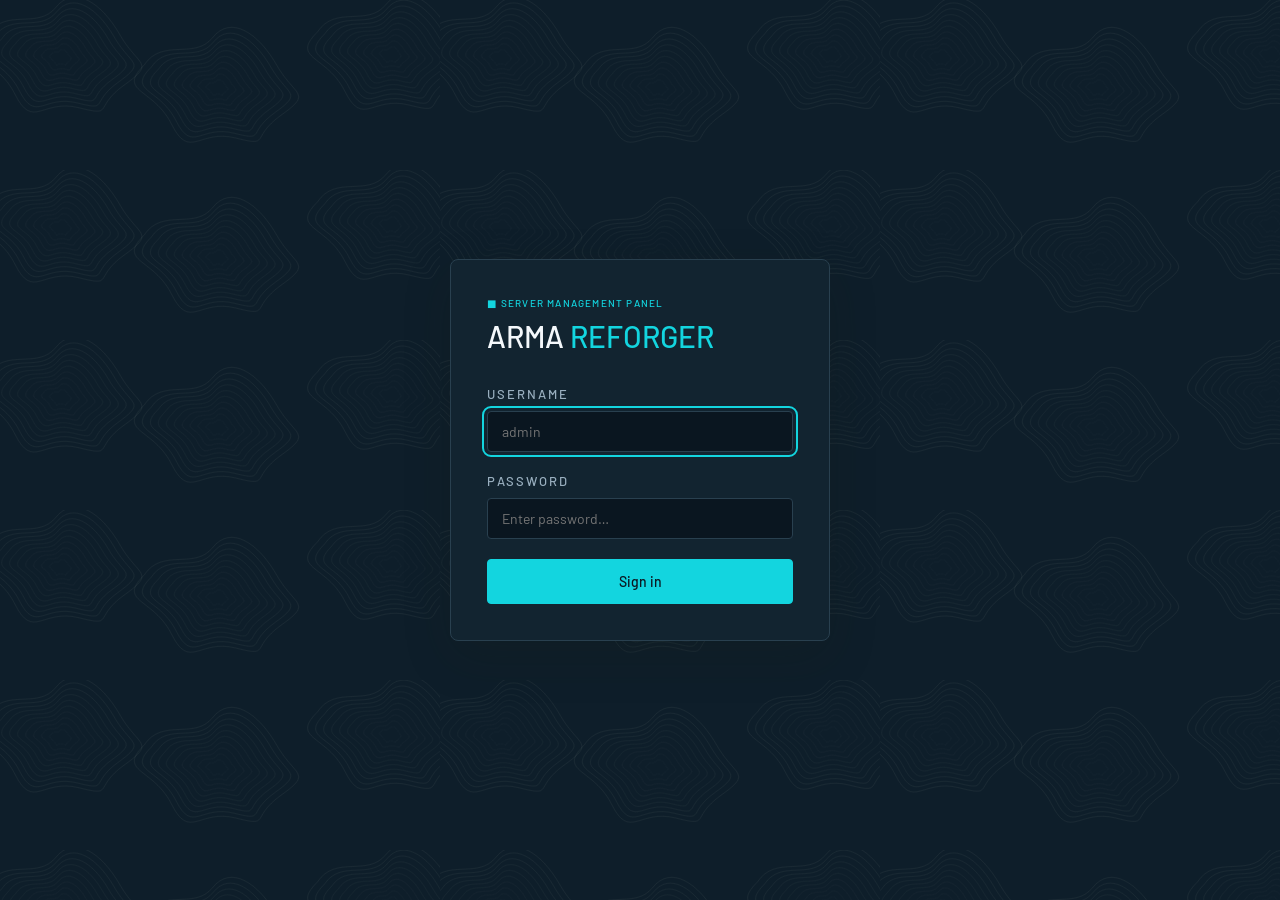
<file: login.html>
<!doctype html>
<html lang="en">
<head>
  <meta charset="utf-8">
  <meta name="viewport" content="width=device-width, initial-scale=1, viewport-fit=cover">
  <title>Arma Reforger — Panel Login</title>
  <script src="/static/theme.js?v=themes-8"></script>
  <link rel="manifest" href="/manifest.json">
  <meta name="theme-color" content="#c8a84b">
  <meta name="apple-mobile-web-app-capable" content="yes">
  <meta name="apple-mobile-web-app-status-bar-style" content="black-translucent">
  <meta name="apple-mobile-web-app-title" content="Arma Panel">
  <link rel="apple-touch-icon" href="/static/icon-192.png">
      <link rel="stylesheet" href="/static/base.css">
  <link rel="stylesheet" href="/static/themes.css?v=themes-8">
  <link rel="stylesheet" href="/static/login.css">
<link rel="stylesheet" href="/static/panel.css?v=original-boxy-1">
</head>
<body class="login-page" data-login-page>
  <main class="login-box" aria-labelledby="login-title">
    <div class="login-corner" aria-hidden="true"></div>
    <p class="login-tag">&#9632; Server Management Panel</p>
    <h1 id="login-title">ARMA <span>REFORGER</span></h1>
    <form id="login-form" method="post" action="/login" aria-describedby="login-error">
      <div class="field">
        <label for="username">Username</label>
        <input id="username" name="username" autocomplete="username" placeholder="admin" required autofocus>
      </div>
      <div class="field">
        <label for="pwd">Password</label>
        <input id="pwd" name="password" type="password" autocomplete="current-password" placeholder="Enter password…" required>
      </div>
      <button class="login-submit" type="submit">Sign in</button>
      <p class="login-error" id="login-error" role="alert" hidden></p>
    </form>
    <noscript>Enable JavaScript to sign in to the panel.</noscript>
  </main>
  <script src="/static/login.js"></script>
  <script src="/static/pwa.js"></script>
</body>
</html>
</file>
<file: static/base.css>
*, *::before, *::after { box-sizing: border-box; margin: 0; padding: 0; }
[hidden] { display: none !important; }

  :root {
    --bg:        #0a0c0f;
    --surface:   #111418;
    --surface2:  #161b22;
    --border:    #2d2b25;
    --accent:    #c8a84b;
    --accent2:   #e8c96a;
    --text:      #d4cfc6;
    --muted:     #99958a;
    --online:    #4caf7d;
    --offline:   #d64c4c;
    --warn:      #e0913a;
    --cpu-color: #4c9fd6;
    --ram-color: #c8a84b;
    --accent-soft: #2b2619;
    --accent-border: #625535;
    --chrome: #101216;
    --heading: #f4f0e5;
    --console-bg: #0c0e11;
    --chart-grid: #2d2b25;
    color-scheme: dark;
  }

  body {
    background: var(--bg);
    color: var(--text);
    font-family: 'Barlow', sans-serif;
    min-height: 100vh;
  }


  .layout {
    position: relative;
    z-index: 1;
    max-width: 1100px;
    margin: 0 auto;
    padding: 40px 24px 60px;
  }

  header {
    display: flex;
    align-items: flex-end;
    justify-content: space-between;
    margin-bottom: 32px;
    padding-bottom: 20px;
    border-bottom: 1px solid var(--border);
    animation: fadeDown 0.4s ease both;
  }

  .header-left .tag {
    font-size: 11px;
    font-weight: 600;
    letter-spacing: 0.3em;
    text-transform: uppercase;
    color: var(--accent);
    margin-bottom: 6px;
  }

  .header-left h1 {
    font-family: 'Barlow Condensed', sans-serif;
    font-weight: 900;
    font-size: 38px;
    letter-spacing: 0.06em;
    color: #fff;
    line-height: 1;
  }

  .header-left h1 span { color: var(--accent); }

  .btn-logout {
    background: transparent;
    border: 1px solid var(--border);
    color: var(--muted);
    font-family: 'Barlow Condensed', sans-serif;
    font-size: 12px;
    letter-spacing: 0.2em;
    text-transform: uppercase;
    padding: 8px 16px;
    cursor: pointer;
    transition: border-color 0.2s, color 0.2s;
  }
  .btn-logout:hover { border-color: var(--accent); color: var(--accent); }

  .card {
    background: var(--surface);
    border: 1px solid var(--border);
    padding: 22px 26px;
    position: relative;
    margin-bottom: 14px;
    animation: fadeUp 0.4s ease both;
  }

  .card.clip {
    clip-path: polygon(0 0, calc(100% - 24px) 0, 100% 24px, 100% 100%, 0 100%);
  }

  .card-corner {
    position: absolute;
    top: 0; right: 0;
    width: 24px; height: 24px;
    background: var(--accent);
    clip-path: polygon(100% 0, 0 0, 100% 100%);
  }

  .card-label {
    font-size: 10px;
    font-weight: 600;
    letter-spacing: 0.3em;
    text-transform: uppercase;
    color: var(--muted);
    margin-bottom: 16px;
  }

  /* Status row */
  .status-row {
    display: flex;
    align-items: center;
    gap: 20px;
    flex-wrap: wrap;
  }

  .status-indicator { display: flex; align-items: center; gap: 10px; }

  .dot {
    width: 10px; height: 10px;
    border-radius: 50%;
    background: var(--muted);
    flex-shrink: 0;
    position: relative;
  }
  .dot.online  { background: var(--online); box-shadow: 0 0 10px var(--online); }
  .dot.offline { background: var(--offline); }
  .dot.loading { background: var(--warn); animation: pulse 1s infinite; }
  .dot.online::after {
    content: '';
    position: absolute;
    inset: -4px;
    border-radius: 50%;
    background: var(--online);
    opacity: 0.25;
    animation: ping 1.5s ease-out infinite;
  }

  @keyframes ping   { 0% { transform: scale(1); opacity: 0.25; } 100% { transform: scale(2.5); opacity: 0; } }
  @keyframes pulse  { 0%, 100% { opacity: 1; } 50% { opacity: 0.4; } }

  .status-text {
    font-family: 'Barlow Condensed', sans-serif;
    font-weight: 700;
    font-size: 20px;
    letter-spacing: 0.08em;
    text-transform: uppercase;
  }
  .status-text.online  { color: var(--online); }
  .status-text.offline { color: var(--offline); }
  .status-text.loading { color: var(--warn); }

  .divider-v { width: 1px; height: 32px; background: var(--border); flex-shrink: 0; }

  .stat-item { display: flex; flex-direction: column; gap: 3px; }
  .stat-item .label {
    font-size: 10px; font-weight: 600; letter-spacing: 0.25em;
    text-transform: uppercase; color: var(--muted);
  }
  .stat-item .value {
    font-family: 'Barlow Condensed', sans-serif; font-weight: 700;
    font-size: 17px; letter-spacing: 0.04em; color: #fff;
  }

  /* Controls */
  .controls-grid {
    display: grid;
    grid-template-columns: repeat(3, 1fr);
    gap: 14px;
    margin-bottom: 14px;
    animation: fadeUp 0.4s ease 0.05s both;
  }

  .ctrl-btn {
    border: 1px solid var(--border);
    background: var(--surface2);
    color: var(--text);
    font-family: 'Barlow Condensed', sans-serif;
    font-weight: 700;
    font-size: 15px;
    letter-spacing: 0.2em;
    text-transform: uppercase;
    padding: 18px 16px;
    cursor: pointer;
    display: flex;
    flex-direction: column;
    align-items: center;
    gap: 8px;
    transition: all 0.2s;
    position: relative;
    overflow: hidden;
  }
  .ctrl-btn::before {
    content: ''; position: absolute;
    bottom: 0; left: 0; right: 0; height: 2px;
    transform: scaleX(0); transition: transform 0.2s;
  }
  .ctrl-btn:hover::before { transform: scaleX(1); }
  .ctrl-btn:active { transform: scale(0.97); }
  .ctrl-btn:disabled { opacity: 0.35; cursor: not-allowed; transform: none; }
  .ctrl-btn.start::before { background: var(--online); }
  .ctrl-btn.start:hover:not(:disabled) { border-color: var(--online); color: var(--online); }
  .ctrl-btn.stop::before  { background: var(--offline); }
  .ctrl-btn.stop:hover:not(:disabled)  { border-color: var(--offline); color: var(--offline); }
  .ctrl-btn.reset::before { background: var(--warn); }
  .ctrl-btn.reset:hover:not(:disabled) { border-color: var(--warn); color: var(--warn); }
  .ctrl-icon { font-size: 22px; line-height: 1; }

  /* Charts row */
  .charts-row {
    display: grid;
    grid-template-columns: 1fr 1fr;
    gap: 14px;
    margin-bottom: 14px;
    animation: fadeUp 0.4s ease 0.1s both;
  }

  .chart-card { background: var(--surface); border: 1px solid var(--border); padding: 18px 20px; }

  .chart-header {
    display: flex;
    justify-content: space-between;
    align-items: center;
    margin-bottom: 12px;
  }

  .chart-title {
    font-size: 10px; font-weight: 600; letter-spacing: 0.3em;
    text-transform: uppercase; color: var(--muted);
  }

  .chart-value {
    font-family: 'Barlow Condensed', sans-serif;
    font-weight: 700; font-size: 22px; letter-spacing: 0.05em;
  }

  .chart-value.cpu  { color: var(--cpu-color); }
  .chart-value.ram  { color: var(--ram-color); }

  .chart-sub {
    font-size: 11px; color: var(--muted); margin-top: 2px; text-align: right;
  }

  .chart-wrap { position: relative; height: 80px; }

  /* Config */
  .config-grid {
    display: grid;
    grid-template-columns: 1fr 1fr;
    gap: 14px;
  }

  .field-group { display: flex; flex-direction: column; gap: 7px; }
  .field-group label {
    font-size: 10px; font-weight: 600; letter-spacing: 0.25em;
    text-transform: uppercase; color: var(--muted);
  }
  .field-group input,
  .field-group select {
    background: var(--bg); border: 1px solid var(--border);
    color: var(--text); font-family: 'Barlow', sans-serif;
    font-size: 14px; padding: 10px 14px; outline: none;
    transition: border-color 0.2s; width: 100%;
  }
  .field-group input:focus,
  .field-group select:focus { border-color: var(--accent); }
  .field-group select option { background: var(--surface); color: var(--text); }

  /* Standalone input styling — same look as .field-group inputs but
     used outside of one (e.g. inline in flex rows). */
  .field-input {
    background: var(--bg); border: 1px solid var(--border);
    color: var(--text); font-family: 'Barlow', sans-serif;
    font-size: 14px; padding: 10px 14px; outline: none;
    transition: border-color 0.2s;
  }
  .field-input:focus { border-color: var(--accent); }
  .field-input option { background: var(--surface); color: var(--text); }

  /* Mission field: the rescan button + count badge sit absolutely in the
     field-group's top-right corner so they don't push the grid row taller
     than the matching label on the left. */
  .field-group--mission { position: relative; }
  .field-group--mission .field-aux {
    position: absolute; top: 0; right: 0;
    display: flex; align-items: center; gap: 12px;
    line-height: 1;
  }
  .field-group--mission .field-aux #scenario-source-badge {
    font-size: 10px; letter-spacing: 0.05em; color: var(--muted);
    font-family: 'Barlow', sans-serif; text-transform: none;
  }
  .link-btn {
    background: transparent; border: none; padding: 0; cursor: pointer;
    font-family: 'Barlow Condensed', sans-serif; font-weight: 700;
    font-size: 10px; letter-spacing: 0.2em; text-transform: uppercase;
    color: var(--muted); transition: color 0.15s;
  }
  .link-btn:hover     { color: var(--accent); }
  .link-btn:disabled  { color: var(--border); cursor: not-allowed; }

  .btn-save {
    margin-top: 14px;
    background: var(--accent); border: none; color: #0a0c0f;
    font-family: 'Barlow Condensed', sans-serif; font-weight: 700;
    font-size: 13px; letter-spacing: 0.2em; text-transform: uppercase;
    padding: 12px 28px; cursor: pointer;
    clip-path: polygon(0 0, calc(100% - 10px) 0, 100% 10px, 100% 100%, 0 100%);
    transition: background 0.2s;
  }
  .btn-save:hover { background: var(--accent2); }
  .btn-save:disabled { opacity: 0.4; cursor: not-allowed; }

  .restart-notice {
    display: none; margin-top: 10px;
    font-size: 12px; color: var(--warn); letter-spacing: 0.05em;
  }
  .restart-notice.visible { display: block; }

  /* Logs */
  .log-viewer-card {
    background: var(--surface);
    border: 1px solid var(--border);
    animation: fadeUp 0.4s ease 0.2s both;
  }

  .log-viewer-header {
    display: flex;
    justify-content: space-between;
    align-items: center;
    padding: 14px 20px;
    border-bottom: 1px solid var(--border);
  }

  .log-viewer-title {
    font-size: 10px; font-weight: 600; letter-spacing: 0.3em;
    text-transform: uppercase; color: var(--muted);
    display: flex; align-items: center; gap: 8px;
  }

  .log-live-dot {
    width: 7px; height: 7px; border-radius: 50%;
    background: var(--online);
    box-shadow: 0 0 6px var(--online);
    animation: pulse 1.5s infinite;
  }

  .log-live-dot.off { background: var(--muted); box-shadow: none; animation: none; }

  .btn-clear-log {
    background: transparent; border: 1px solid var(--border);
    color: var(--muted); font-family: 'Barlow Condensed', sans-serif;
    font-size: 11px; letter-spacing: 0.15em; text-transform: uppercase;
    padding: 5px 12px; cursor: pointer; transition: all 0.2s;
  }
  .btn-clear-log:hover { border-color: var(--accent); color: var(--accent); }

  #log-output {
    font-family: 'Roboto Mono', monospace;
    font-size: 11px;
    line-height: 1.6;
    color: #7a8899;
    background: #0d1117;
    padding: 14px 20px;
    height: 320px;
    overflow-y: auto;
    white-space: pre-wrap;
    word-break: break-all;
  }

  #log-output::-webkit-scrollbar { width: 6px; }
  #log-output::-webkit-scrollbar-track { background: #0d1117; }
  #log-output::-webkit-scrollbar-thumb { background: var(--border); border-radius: 3px; }

  .log-line { display: block; padding: 1px 0; }
  .log-line.err  { color: #d64c4c; }
  .log-line.warn { color: #c8a84b; }
  .log-line.ok   { color: #4caf7d; }
  .log-line.sep  { color: #3a4455; }

  /* Bottom log */
  .op-log {
    background: var(--surface); border: 1px solid var(--border);
    padding: 12px 18px; margin-top: 14px;
    animation: fadeUp 0.4s ease 0.25s both;
  }
  .op-log .log-label {
    font-size: 10px; font-weight: 600; letter-spacing: 0.25em;
    text-transform: uppercase; color: var(--muted); margin-bottom: 5px;
  }
  .log-entry { font-size: 13px; color: var(--text); opacity: 0.8; }
  .log-entry.ok    { color: var(--online); }
  .log-entry.error { color: var(--offline); }
  .log-entry.info  { color: var(--accent); }

  footer {
    margin-top: 20px; font-size: 11px; letter-spacing: 0.15em;
    color: var(--muted); text-align: right;
    animation: fadeUp 0.4s ease 0.3s both;
  }
  #refresh-timer { color: var(--accent); font-weight: 600; }

  @keyframes fadeUp   { from { opacity: 0; transform: translateY(12px); } to { opacity: 1; transform: translateY(0); } }
  @keyframes fadeDown { from { opacity: 0; transform: translateY(-8px); } to { opacity: 1; transform: translateY(0); } }

[hidden] { display:none !important; }
.feature-row { display:flex; flex-wrap:wrap; align-items:center; gap:12px; margin:12px 0; }
.feature-row span { flex:1; }
.feature-note { color:var(--muted); font-size:13px; line-height:1.6; margin:12px 0; overflow-wrap:anywhere; }
.field { margin:12px 0; }
.field label { display:block; font-size:12px; margin-bottom:8px; }
.field input, .field select { width:100%; padding:10px; background:var(--bg); color:var(--text); border:1px solid var(--border); }
.activity-entry { border-bottom:1px solid var(--border); padding:12px 0; font-size:13px; line-height:1.7; overflow-wrap:anywhere; }
.activity-entry div { color:var(--muted); }
button:disabled { opacity:.45; cursor:not-allowed; }
#activity-list { max-height:440px; overflow:auto; }
.panel-tabs { display:flex; gap:6px; position:sticky; top:0; z-index:20; padding:12px 0; background:var(--bg); margin-bottom:12px; }
.panel-tab { flex:1; padding:13px 10px; border:1px solid var(--border); background:var(--surface); color:var(--text); cursor:pointer; font:600 15px 'Barlow',sans-serif; }
.panel-tab[aria-selected="true"] { border-color:var(--accent); color:var(--accent); background:rgba(200,168,75,.08); }
.panel-tab:focus-visible { outline:2px solid var(--accent); outline-offset:2px; }
.tab-panel { min-width:0; }
.account-controls { border:0; padding:0; margin:0; min-width:0; }
.account-controls:disabled { opacity:.45; }
.op-log { position:sticky; bottom:0; z-index:10; }
@media(max-width:480px) { .panel-tab { font-size:13px; padding:12px 5px; } }
</file>
<file: static/themes.css>
:root[data-theme="forest"]{--accent:#83bf93;--accent2:#b1dcbb;--ram-color:#83bf93;--accent-soft:#1b2c21;--accent-border:#3d6548;--border:#2c3930;--bg:#0c110e;--surface:#141d17;--surface2:#1b2820;--chrome:#101912;--text:#d6e1d7;--muted:#a0b3a2;--heading:#eef5ed;--console-bg:#0a100c;--chart-grid:#2c3930}
:root:is([data-theme="light"],[data-theme="field"]){color-scheme:light;--bg:#e9edf0;--surface:#ffffff;--surface2:#f1f4f6;--border:#c8d0d7;--accent:#806010;--accent2:#71520a;--ram-color:#806010;--cpu-color:#266994;--accent-soft:#f2e8cb;--accent-border:#b49b5c;--chrome:#f8fafb;--text:#25313a;--muted:#52616d;--heading:#18242d;--console-bg:#f3f6f8;--online:#287444;--offline:#b63333;--warn:#93600c;--chart-grid:#d8dfe5}
html[data-theme] .dashboard-heading .server-overview{background:transparent}
:root:not([data-theme="original"]) .ctrl-btn{background:var(--surface2)}:root:not([data-theme="original"]) .ctrl-btn.start{color:var(--online)}:root:not([data-theme="original"]) .ctrl-btn.stop{color:var(--offline)}:root:not([data-theme="original"]) .ctrl-btn.reset{color:var(--accent)}
:root:not([data-theme="original"]) .section-tabs button[aria-selected="true"],:root:not([data-theme="original"]) .section-filter button[aria-pressed="true"]{background:var(--accent-soft);color:var(--accent2);border-color:var(--accent-border)}
:root:is([data-theme="light"],[data-theme="field"]) :is(.chart-card,.card,.mods-card,.config-category,.files-workspace,.console-workspace,.mods-dialog,.console-command-card,.config-code-block,.mods-toolbar,.mod-review-card){background:var(--surface);color:var(--text);border-color:var(--border)}
:root:is([data-theme="light"],[data-theme="field"]) :is(input,select,textarea,pre,.console-row-message,.files-content){background-color:var(--console-bg);color:var(--text);border-color:var(--border)}
:root:is([data-theme="light"],[data-theme="field"]) #panel-console :is(.console-log-output,#console-view-errors,#console-view-players,#console-command-form,#console-command-output,.console-broadcast,.console-workspace-filters){background:var(--console-bg);color:var(--text);border-color:var(--border)}
:root:is([data-theme="light"],[data-theme="field"]) #panel-console :is(.console-row-message,.console-error-group strong,.console-tab-empty){color:var(--text)}
:root:is([data-theme="light"],[data-theme="field"]) #panel-console :is(.console-view-tabs button,.console-levels button,.console-filter-tools button,.console-server-actions button,.console-broadcast button,#console-command-form button){background:var(--surface2);color:var(--text);border-color:var(--border)}
:root:is([data-theme="light"],[data-theme="field"]) :is(.field label,.field-group label,.chart-sub,.feature-note,.stat-item .label,.section-tabs button){color:var(--muted)}
:root:not([data-theme="original"]) .config-modes{background:var(--surface2)}
:root:not([data-theme="original"]) .layout :is(button[aria-selected="true"],button[aria-pressed="true"]){background:var(--accent-soft);color:var(--accent2);border-color:var(--accent-border)}
html:is([data-theme="light"],[data-theme="field"]) :is(#panel-files,#panel-network,#panel-mods,#panel-configuration,#panel-persistence,#panel-console) :is(label,h3,strong,th,.files-entry,.mods-name,.mod-name){color:var(--text)}
html:is([data-theme="light"],[data-theme="field"]) :is(#panel-files,#panel-network,#panel-mods,#panel-configuration,#panel-persistence,#panel-console) :is([class*="card"],[class*="toolbar"],[class*="savebar"],[class*="browser"],[class*="editor"],[class*="dialog"],.network-chart,.config-modes){background-color:var(--surface);color:var(--text);border-color:var(--border)}
html:is([data-theme="light"],[data-theme="field"]) :is(#panel-files,#panel-network,#panel-mods,#panel-configuration,#panel-persistence,#panel-console) :is(input,select,textarea,pre){background-color:var(--console-bg);color:var(--text);border-color:var(--border)}
html:is([data-theme="light"],[data-theme="field"]) #config-json-text{background:var(--console-bg);color:var(--text)}
</file>
<file: static/login.css>
/* Login geometry; colors and typography defaults come from the shared theme. */
.login-page {
  display: grid;
  grid-template-columns: minmax(0, 1fr);
  place-items: center;
  min-height: 100vh;
  min-height: 100dvh;
  padding: 20px;
}
.login-page::before {
  content: '';
  position: fixed;
  inset: 0;
  background-image: linear-gradient(rgba(200,168,75,.03) 1px, transparent 1px), linear-gradient(90deg, rgba(200,168,75,.03) 1px, transparent 1px);
  background-size: 40px 40px;
  pointer-events: none;
}
.login-box {
  position: relative;
  min-width: 0;
  width: 100%;
  max-width: 380px;
  padding: 40px 36px;
  border: 1px solid var(--border);
  background: var(--surface);
  clip-path: polygon(0 0, calc(100% - 28px) 0, 100% 28px, 100% 100%, 0 100%);
  animation: fadeUp .5s ease both;
}
.login-corner { position: absolute; top: 0; right: 0; width: 28px; height: 28px; background: var(--accent); clip-path: polygon(100% 0, 0 0, 100% 100%); }
.login-tag { font-size: 10px; font-weight: 600; letter-spacing: .35em; text-transform: uppercase; color: var(--accent); margin-bottom: 10px; }
.login-box h1 { font: 900 36px/1 'Barlow Condensed', sans-serif; letter-spacing: .08em; color: var(--heading); margin-bottom: 32px; }
.login-box h1 span { color: var(--accent); }
.login-box .field { margin-bottom: 20px; }
.login-box label { display: block; margin-bottom: 7px; font-size: 11px; font-weight: 600; letter-spacing: .15em; text-transform: uppercase; color: var(--muted); }
.login-box input { width: 100%; padding: 11px 14px; border: 1px solid var(--border); background: var(--bg); color: var(--text); font: 14px 'Barlow', sans-serif; }
.login-box input[aria-invalid="true"] { border-color: var(--offline); }
.login-submit { width: 100%; padding: 13px; border: 0; background: var(--accent); color: var(--bg); font: 700 14px 'Barlow Condensed', sans-serif; letter-spacing: .25em; text-transform: uppercase; cursor: pointer; clip-path: polygon(0 0, calc(100% - 12px) 0, 100% 12px, 100% 100%, 0 100%); }
.login-submit:hover:not(:disabled) { background: var(--accent2); }
.login-submit:disabled { opacity: .65; cursor: wait; }
.login-box :focus-visible { outline: 2px solid var(--accent); outline-offset: 3px; }
.login-error { margin-top: 14px; color: var(--offline); font-size: 13px; line-height: 1.5; }
.login-box noscript { display: block; margin-top: 14px; color: var(--offline); font-size: 13px; }
@media (max-width: 400px) {
  .login-box { padding: 32px 24px; }
  .login-box h1 { font-size: 32px; }
}
@media (prefers-reduced-motion: reduce) { .login-box { animation: none; } }
</file>
<file: static/panel.css>
/* ux styles consolidated in original cascade order. */
/* Shared readability and interaction polish; palette remains theme-driven. */
.feature-note{font-size:13px;line-height:1.55}.field label,.field-group label{font-size:13px}.card-label,.chart-title{font-size:12px}.workspace-back{font-size:13px}.panel-tab{min-height:40px}.sidebar .nav-label{font-size:10px}.sidebar-instances a{display:block;text-align:center;text-decoration:none;padding:8px}.manager-table th{font-size:11px}.manager-table small,.manager-actions button,.manager-link{font-size:12px}.manager-actions{white-space:normal;min-width:260px}.manager-actions>*{margin-bottom:6px}.manager-footnote{font-size:12px}.operator-cards .config-button{min-height:38px}.operator-advanced{margin-top:14px}.operator-advanced summary{padding:8px 0}.operator-cards .operator-facts{font-size:13px}.operator-row{padding:12px;border-width:0 0 0 3px}.operator-row small{font-size:13px}.operator-row strong{font-size:14px}#startup-diagnostics-healthy .operator-row{border:0;padding:8px 0}#startup-diagnostic-summary{margin:12px 0}.startup-savebar,.config-savebar{position:sticky;bottom:12px;z-index:12;background:var(--surface2);border:1px solid var(--accent-border);padding:14px;box-shadow:0 3px 15px #0004}.startup-savebar{display:flex;flex-wrap:wrap;align-items:center;justify-content:space-between;gap:10px;margin-top:16px}.startup-savebar .feature-note{flex-basis:100%;margin:0}.startup-savebar .feature-note:empty{display:none}#panel-startup .operator-cards{align-items:stretch}#panel-startup .operator-cards>.card{min-width:0}.upload-progress{padding:14px;margin:12px 0;border:1px solid var(--border);background:var(--surface)}.upload-progress progress{width:min(100%,480px);display:block;margin:12px 0}.upload-progress ul{max-height:200px;overflow:auto;padding:0 0 0 20px;font-size:13px;overflow-wrap:anywhere}.mobile-nav-toggle{display:none}.schedule-countdown{flex-basis:100%;color:var(--accent);font-size:13px}#charts-feedback,#dashboard-feedback{grid-column:1/-1;border-left:3px solid var(--warn);padding:12px;background:var(--surface)}
@media(min-width:701px){.dashboard-summary .feature-note{font-size:12px}.dashboard-heading .stat-item .value{font-size:13px}.dashboard-heading .ctrl-btn{font-size:12px;min-height:40px}.sidebar-bottom .appearance-link{font-size:12px}.manager-main>#overview-feedback{font-size:13px}}
@media(max-width:700px){.mobile-nav-toggle{display:block;width:100%;text-align:left;min-height:44px;margin-bottom:14px;padding:10px;background:var(--surface);color:var(--text);border:1px solid var(--border)}.sidebar{display:none}.navigation-open .sidebar{display:flex;max-height:65vh;overflow:auto;padding:12px;border:1px solid var(--border);background:var(--surface);margin-bottom:18px}.sidebar-bottom{display:block!important;margin-top:12px}.sidebar-bottom>.brand-icon,.sidebar-bottom>div{display:none}.sidebar-bottom .appearance-link{display:block;margin:0}.panel-tabs{flex-direction:column;flex-wrap:nowrap}.panel-tab{flex:none;text-align:left;padding:10px;font-size:14px}.page-heading{margin-bottom:14px}.page-heading p{font-size:13px}.layout{padding-top:12px}.startup-savebar,.config-savebar{bottom:4px;padding:10px;gap:8px}.startup-savebar>div{display:flex;gap:6px;flex-wrap:wrap}.operator-cards{gap:14px}.manager-header{font-size:11px}.manager-header>div{gap:8px}.manager-header .workspace-back{font-size:12px}.manager-summary span{font-size:11px}.manager-table td{padding:12px}.startup-cpu-options label{min-height:40px}}

/* field styles consolidated in original cascade order. */
@font-face{font-family:Barlow;src:url('/static/fonts/Barlow-Regular.ttf') format('truetype');font-weight:400;font-display:swap}
@font-face{font-family:Barlow;src:url('/static/fonts/Barlow-Medium.ttf') format('truetype');font-weight:500 900;font-display:swap}
@font-face{font-family:'Barlow Condensed';src:url('/static/fonts/BarlowCondensed-Regular.ttf') format('truetype');font-weight:400;font-display:swap}
@font-face{font-family:'Barlow Condensed';src:url('/static/fonts/BarlowCondensed-SemiBold.ttf') format('truetype');font-weight:500 900;font-display:swap}
/* One shared Field Operations layout. Account preferences change colors only. */
:root {
  --field-nav:var(--text); --field-nav-muted:var(--muted);
  --nav-border:var(--border); --nav-control:var(--surface2);
  --nav-selected:var(--accent-soft); --nav-selected-text:var(--accent2);
  --nav-hover:var(--surface2); --button-text:var(--bg);
  --field-contours:url("/static/contours.svg");
}
:root[data-theme="light"] {--button-text:#fff}
:root[data-theme="field"] {
  color-scheme:light;
  --bg:#eae9e1; --surface:#f8f7f1; --surface2:#efeee6;
  --border:#cccfc1; --text:#30382c; --heading:#202a20; --muted:#626b59;
  --accent:#456638; --accent2:#304e27; --accent-soft:#e0e7d6; --accent-border:#849774;
  --chrome:#343f30; --console-bg:#f1f1e9;
  --online:#397344; --offline:#ac3832; --warn:#895b15;
  --cpu-color:#527e43; --ram-color:#697f83; --chart-grid:#d7dbcf;
  --field-nav:#e9edde; --field-nav-muted:#c0c9b6;
  --nav-border:#657258; --nav-control:#414e39; --nav-selected:#566b47; --nav-selected-text:#fff; --nav-hover:#48583d; --button-text:#fff;
  --field-contours:url("/static/contours.svg");
}
html[data-theme] body {font-family:'Barlow',system-ui,sans-serif;line-height:1.45}
html[data-theme] :is(h1,h2,h3,h4,.mods-heading h2,.config-category-title,.chart-value,.stat-item .value){color:var(--heading)}
html[data-theme] :is(button,input,select,textarea){font-family:inherit}
html[data-theme] :is(.card,.chart-card,.log-viewer-card,.config-category,.files-workspace,.mods-card,.mods-dialog,.instances-dialog,.console-workspace,.network-chart,.config-code-block,.mods-toolbar,.mod-review-card,.operator-row,.operator-facts,.fleet-server-card,.fleet-chart-panel,.fleet-alert-panel,.dashboard-diagnostics){background:var(--surface);color:var(--text);border-color:var(--border);border-radius:6px;box-shadow:none;clip-path:none}
html[data-theme] :is(input,select,textarea,pre){background:var(--console-bg);color:var(--text);border-color:var(--border)}
html[data-theme] :is(button,.manager-link,.config-button,input,select,textarea){border-radius:4px;letter-spacing:normal;clip-path:none}
html[data-theme] :is(button,.config-button,.manager-link){font-weight:500;text-transform:none}
html[data-theme] :is(.layout,dialog) :is(button,select){background-color:var(--surface2);color:var(--text);border-color:var(--border)}
html[data-theme] :is(.btn-save,.login-submit){background:var(--accent);color:var(--button-text);border:1px solid var(--accent);border-radius:4px;clip-path:none}
html[data-theme] :is(.btn-save,.login-submit):hover:not(:disabled){background:var(--accent2);color:var(--button-text)}
html[data-theme] :is(.section-tabs,.section-filter,.config-modes){background:var(--surface2);border-color:var(--border)}
html[data-theme] :is(.layout,dialog) :is(button[aria-selected="true"],button[aria-pressed="true"]){background:var(--accent-soft);color:var(--accent2);border-color:var(--accent-border)}
html[data-theme] :is(button,a,input,select,textarea,summary):focus-visible{outline:2px solid var(--accent);outline-offset:3px}
html[data-theme] :is(.chart-title,.card-label,.field label,.field-group label,.feature-note,.chart-sub,.stat-item .label,th){color:var(--muted)}
html[data-theme] :is(header,.sidebar){background:var(--chrome);color:var(--field-nav);border-color:var(--nav-border)}
html[data-theme] header{background-image:var(--field-contours);background-position:right center;background-repeat:repeat-x}
html[data-theme] header :is(h1,span,a,button){color:var(--field-nav)}
html[data-theme] header .btn-logout{border-color:var(--nav-border)}
html[data-theme] .sidebar :is(.nav-label,.instance-label,small){color:var(--field-nav-muted)}
html[data-theme] .sidebar :is(select,button,a){background:transparent;color:var(--field-nav);border-color:var(--nav-border);text-decoration:none}
html[data-theme] .sidebar select{background:var(--nav-control);color:var(--field-nav)}
html[data-theme] .sidebar .panel-tab{border-color:transparent;min-height:34px;padding:7px 10px;font-size:13px;border-radius:4px}
html[data-theme] .sidebar .panel-tab:before{color:var(--field-nav-muted)}
html[data-theme] .sidebar .panel-tab[aria-selected="true"],html[data-theme] .sidebar a[aria-current="page"]{background:var(--nav-selected);color:var(--nav-selected-text);border-color:var(--nav-border)}
html[data-theme] .sidebar :is(.panel-tab,a):hover{background:var(--nav-hover);color:var(--field-nav)}
html[data-theme] .sidebar .nav-label{font-size:9px;padding:12px 10px 5px;letter-spacing:.12em}
html[data-theme] .sidebar-bottom{border-color:var(--nav-border)}
html[data-theme] .sidebar-bottom .appearance-link{width:100%;text-align:left;font-size:12px}
html[data-theme] .sidebar-bottom>div{display:none}
html[data-theme] .sidebar :focus-visible,html[data-theme] header :focus-visible{outline-color:var(--field-nav)}
html[data-theme] .page-heading{border-bottom:1px solid var(--border);padding-bottom:16px;margin-bottom:18px}
html[data-theme] :is(.page-heading h2,.manager-heading h1){font:600 28px/1.2 'Barlow',system-ui,sans-serif;letter-spacing:-.02em}
html[data-theme] .eyebrow{font-size:10px;letter-spacing:.12em}
html[data-theme] .dashboard-heading{border-bottom:1px solid var(--border);padding-bottom:16px!important}
html[data-theme] .dashboard-heading .controls-grid .ctrl-btn{background:var(--surface);min-height:38px;border-color:var(--border)}
html[data-theme] .ctrl-btn.start{color:var(--online)}
html[data-theme] .ctrl-btn.stop{color:var(--offline)}
html[data-theme] .dashboard-summary .card{padding:18px;border-top:3px solid var(--accent-border)}
html[data-theme] .dashboard-summary .chart-value{font-size:25px}
html[data-theme] :is(.card-label,.chart-title){letter-spacing:.03em;text-transform:none;font-weight:600}
html[data-theme] :is(.card-corner,.login-corner){display:none}
html[data-theme] .manager-summary{gap:0;background:var(--surface);border:1px solid var(--border);border-radius:6px;overflow:hidden}
html[data-theme] .manager-summary>div{background:transparent;border:0;border-right:1px solid var(--border);padding:16px;gap:6px}
html[data-theme] .manager-summary strong{color:var(--heading);font-size:24px}
html[data-theme] .manager-summary span{font-size:11px;text-transform:none;letter-spacing:0}
html[data-theme] .manager-list-heading{background:transparent;border:0;padding:4px 0}
html[data-theme] .manager-list-heading h2{font-size:17px;font-weight:600;color:var(--heading)}
html[data-theme] .fleet-cards{grid-template-columns:minmax(0,1fr);gap:9px}
html[data-theme] .fleet-server-card .fleet-event-error{grid-column:1/-1}
html[data-theme] .manager-link{background:var(--accent-soft);color:var(--accent2);border-color:var(--accent-border)}
html[data-theme] .fleet-chart-panel .fleet-section-heading,html[data-theme] .fleet-alert-panel .fleet-section-heading{background:transparent}
html[data-theme] :is(.fleet-section-heading h2,.fleet-server-title){color:var(--heading)}
html[data-theme] .fleet-chart{height:190px}
html[data-theme] .manager-footnote{font-size:11px;line-height:1.6}
html[data-theme] .login-page:before{background-color:var(--chrome);background-image:var(--field-contours);background-size:440px 170px}
html[data-theme] .login-box{clip-path:none;border-radius:8px;padding:36px;border:1px solid var(--border);box-shadow:0 16px 48px #17201533}
html[data-theme] .login-box h1{font:600 30px/1.1 'Barlow',system-ui,sans-serif;letter-spacing:-.02em}
html[data-theme] .login-box h1 span{color:var(--accent)}
html[data-theme] .login-tag{letter-spacing:.12em}
html[data-theme] .login-submit{font:600 14px 'Barlow',sans-serif;letter-spacing:0}
html[data-theme] #panel-console :is(.console-log-output,#console-view-errors,#console-view-players,#console-command-form,#console-command-output,.console-broadcast,.console-workspace-filters){background:var(--console-bg);color:var(--text);border-color:var(--border)}
html[data-theme] #panel-console :is(.console-row-message,.console-error-group strong,.console-tab-empty,.console-row-time,.console-row-source){color:var(--text)}
html[data-theme] #panel-console .console-row.err .console-row-message{color:var(--offline)}
html[data-theme] #panel-console .console-row.warn .console-row-message{color:var(--warn)}
html[data-theme] #panel-console :is(.console-view-tabs button,.console-levels button,.console-filter-tools button,.console-server-actions button,.console-broadcast button,#console-command-form button){background:var(--surface2);color:var(--text);border-color:var(--border)}
html[data-theme] #panel-console button[aria-pressed="true"],html[data-theme] #panel-console button[aria-selected="true"]{background:var(--accent-soft);color:var(--accent2);border-color:var(--accent-border)}
html[data-theme] #panel-console #console-stop{color:var(--offline)}
html[data-theme] :is(.mods-heading h2,.mods-name,.mod-name,.files-entry,.files-breadcrumb,.config-category h3,.network-workspace h3){color:var(--heading)}
html[data-theme] :is(.mods-table,.mods-table td,.mods-table th,.mod-row,.mods-row,.files-list,.files-entry,.config-code-block,.config-modes,#config-json-text){background:var(--surface);color:var(--text);border-color:var(--border)}
html[data-theme] :is(#panel-mods,#panel-files,#panel-network,#panel-configuration,#panel-persistence) :is([class*="toolbar"],[class*="savebar"],[class*="browser"],[class*="editor"],[class*="dialog"]){background:var(--surface);color:var(--text);border-color:var(--border)}
html[data-theme] :is(table,th,td){border-color:var(--border)}
html[data-theme] :is(thead,th){background:var(--surface2);color:var(--muted)}
html[data-theme] tbody tr:hover{background:var(--accent-soft)}
@media(min-width:701px){
  html[data-theme] .sidebar{width:208px;padding:0 10px;top:52px}
  html[data-theme] header{height:52px;left:0}
  html[data-theme] .layout{margin-left:208px;padding:78px 24px 28px;max-width:none}
  html[data-theme] .layout:has(#panel-console:not([hidden])){padding-top:78px}
  html[data-theme] .sidebar-instances{padding:16px 0 8px}
}
@media(max-width:700px){
  html[data-theme] .manager-summary>div{padding:12px;border-bottom:1px solid var(--border)}
  html[data-theme] .navigation-open .sidebar{background:var(--chrome);border-color:var(--nav-border)}
  html[data-theme] header{background:var(--chrome);background-image:var(--field-contours)}
  html[data-theme] .manager-heading{align-items:start;flex-wrap:wrap;gap:12px}
}
/* The overview uses the same complete, permission-aware navigation as a server. */
@media(min-width:701px){html[data-theme] .fleet-page .manager-main{margin-left:208px;max-width:none;padding:78px 24px 28px}}
html[data-theme] #fleet-sidebar .panel-tab{display:block}
html[data-theme] .fleet-page .manager-header{z-index:45}
@media(max-width:700px){html[data-theme] .fleet-page .manager-main{padding-top:76px}html[data-theme] .sidebar .nav-label{display:block}}
/* Tactical is the mockup palette. Original retains the base.css colors. */
:root[data-theme="tactical"]{color-scheme:dark;--bg:#151c1f;--surface:#1c2428;--surface2:#222c31;--border:#364248;--chrome:#171f23;--console-bg:#121a1e;--text:#d9e0e3;--heading:#f3f5f5;--muted:#aab5bc;--accent:#ffc45c;--accent2:#ffd483;--accent-soft:#3c4532;--accent-border:#756343;--button-text:#191d20;--online:#85d77a;--offline:#f17b66;--warn:#ffc45c;--cpu-color:#ffc45c;--ram-color:#85d77a;--nav-selected:#3d4933;--nav-selected-text:#f2f1d8;--nav-hover:#2b3537;--nav-border:#303c41;--chart-grid:#303c41}
html[data-theme] .sidebar .sidebar-instances{display:grid;gap:8px}
html[data-theme] .sidebar .sidebar-instances select{width:100%;min-width:0;background:var(--nav-control);color:var(--field-nav);border:1px solid var(--nav-border);padding:9px;font:12px 'Barlow',sans-serif}
html[data-theme] .layout>header .header-left h1{color:var(--field-nav)}
html[data-theme] .layout>header .btn-logout{background:transparent;color:var(--field-nav);border-color:var(--nav-border)}
html[data-theme] :is(#panel-mods,#activity-mods) button{background:var(--surface2);color:var(--text);border-color:var(--border)}
html[data-theme] :is(#panel-mods,#activity-mods) button:is([aria-selected="true"],[aria-pressed="true"],[aria-current="page"]){background:var(--accent-soft);color:var(--accent2);border-color:var(--accent-border);box-shadow:none}
html[data-theme] :is(#panel-mods,#activity-mods) .mod-primary{background:var(--accent);color:var(--button-text);border-color:var(--accent)}
html[data-theme] :is(.mods-notice,.mod-badge){background:var(--surface2);color:var(--text);border-color:var(--border)}
html[data-theme] .mod-body h3{color:var(--heading)}
html[data-theme] .mods-details-view .mods-details-heading{background:var(--surface2)}
html[data-theme] :is(#panel-mods,#activity-mods) .mod-remove{background:var(--surface);color:var(--offline);border-color:var(--offline)}
html[data-theme] .section-tabs button[aria-selected="true"]{background:var(--accent-soft);color:var(--accent2)}
html[data-theme] .btn-save{background:var(--accent);color:var(--button-text)}
html[data-theme] .field-resource-charts{display:grid;grid-template-columns:repeat(2,minmax(0,1fr));gap:16px;margin:0 0 18px}
html[data-theme] .field-resource-charts>.charts-row{display:contents}
html[data-theme] .field-resource-charts .chart-card{margin:0;padding:18px;min-width:0}
html[data-theme] .field-resource-charts .chart-wrap{height:160px}
html[data-theme] .field-resource-charts .chart-value{font-size:22px}
@media(max-width:900px){html[data-theme] .field-resource-charts{grid-template-columns:minmax(0,1fr)}}
html[data-theme] #panel-dashboard>.field-resource-charts{margin-bottom:18px}
/* Workshop artwork belongs to the configured scenario, with a stable fallback. */
html[data-theme] .fleet-server-art img{position:absolute;inset:0;width:100%;height:100%;object-fit:cover}
html[data-theme] .fleet-art-fallback{padding:12px;text-align:center;font-size:11px;color:var(--muted)}
@media(max-width:1250px){
}
@media(max-width:700px){
}
/* Reference layout: shared geometry, local line icons, colors from the theme. */
.ui-icon{display:inline-block;width:17px;height:17px;flex:none;fill:none;stroke:currentColor;stroke-width:1.5;stroke-linecap:round;stroke-linejoin:round;vertical-align:-3px;margin-right:8px}
html[data-theme] .sidebar .panel-tab::before{display:none}
html[data-theme] .sidebar .panel-tab{display:flex;align-items:center;min-height:32px;padding:6px 9px;gap:0;font-size:13px}
html[data-theme] .sidebar .panel-tab .ui-icon{width:15px;height:15px;margin-right:11px}
html[data-theme] .sidebar .nav-label{padding:13px 9px 6px;font-size:10px;font-weight:400;letter-spacing:.07em}
html[data-theme] .sidebar-instances .instance-label{text-transform:none;letter-spacing:0;font-size:12px}
html[data-theme] .sidebar .sidebar-instances select{padding:6px 8px;font-size:12px}
.workspace-brand{font:600 17px 'Barlow Condensed','Arial Narrow',sans-serif;letter-spacing:.09em;text-decoration:none;white-space:nowrap}
html[data-theme] header{height:44px}
html[data-theme] header h1{font-size:11px;opacity:.7}
html[data-theme] :is(.page-heading h2,.manager-heading h1){font:600 28px/1.15 'Barlow Condensed','Arial Narrow',sans-serif}
html[data-theme] .page-heading{padding-bottom:0;border:0;margin-bottom:16px}
html[data-theme] .manager-heading{margin-bottom:14px}
html[data-theme] .manager-create{padding:8px 14px}
html[data-theme] :is(.manager-summary,.dashboard-summary){background:none;border:0;overflow:visible;gap:12px;margin-bottom:14px}
html[data-theme] :is(.manager-summary>div,.dashboard-summary>.card){display:grid;grid-template-columns:30px minmax(0,1fr);grid-template-rows:auto auto;gap:0 10px;align-content:center;align-items:center;justify-content:start;padding:13px 16px;min-height:78px;background:var(--surface);border:1px solid var(--border);border-radius:5px}
html[data-theme] :is(.manager-summary,.dashboard-summary) .ui-icon{grid-column:1;grid-row:1/3;width:23px;height:23px;margin:0;color:var(--text)}
html[data-theme] :is(.manager-summary strong,.dashboard-summary .chart-value){grid-column:2;grid-row:1;font:600 25px/1.2 'Barlow Condensed','Arial Narrow',sans-serif;margin:0;color:var(--heading)}
html[data-theme] :is(.manager-summary span,.dashboard-summary .card-label){grid-column:2;grid-row:2;font-size:12px;font-weight:400;letter-spacing:0;text-transform:none;margin:2px 0 0;color:var(--text)}
html[data-theme] .manager-summary small{grid-column:2;font-size:9px;margin-top:3px}
html[data-theme] .dashboard-summary .feature-note{display:none}
html[data-theme] .dashboard-summary{grid-template-columns:repeat(4,minmax(0,1fr))}
html[data-theme] .fleet-filters{gap:10px;margin:10px 0 2px;align-items:center}
html[data-theme] .fleet-filters label{font-size:0;gap:0}
html[data-theme] .fleet-filters label:first-child{flex:0 1 300px}
html[data-theme] .fleet-filters :is(input,select,button){font-size:12px;min-height:34px;padding:7px 10px}
html[data-theme] #overview-storage{margin-left:auto}
html[data-theme] .manager-main>#overview-feedback{min-height:0;padding:4px 0 7px;font-size:10px}
html[data-theme] .fleet-cards{display:block;border:1px solid var(--border);border-top:0;border-radius:0 0 5px 5px;background:var(--surface)}
html[data-theme] :is(.fleet-table-heading,.fleet-server-card){display:grid;grid-template-columns:58px minmax(130px,1.3fr) minmax(85px,.8fr) minmax(120px,1fr) 48px 57px 72px 58px 210px;gap:0 10px;align-items:center}
html[data-theme] .fleet-table-heading{padding:9px 12px;background:var(--surface);border:1px solid var(--border);border-radius:5px 5px 0 0;font-size:11px;color:var(--text)}
.fleet-table-heading span:first-child{grid-column:1/3}
html[data-theme] .fleet-server-card{padding:9px 12px;border:0;border-bottom:1px solid var(--border);border-radius:0;min-height:68px;position:relative}
html[data-theme] .fleet-server-card:last-child{border-bottom:0}
html[data-theme] .fleet-server-card:hover{background:var(--surface2)}
html[data-theme] .fleet-server-art{grid-column:1;grid-row:1/3;position:relative;height:44px;min-height:0;overflow:hidden;border-radius:3px;background:var(--console-bg);display:grid;place-items:center;border:1px solid var(--border)}
html[data-theme] .fleet-art-fallback{font-size:8px;padding:3px}
html[data-theme] .fleet-server-card h3{grid-column:2;grid-row:1;margin:0;font-size:13px;line-height:1.2}
html[data-theme] .fleet-card-heading{grid-column:2;grid-row:2;justify-content:start;font-size:10px;margin-top:3px}
html[data-theme] .fleet-server-card>.fleet-map{grid-column:3;grid-row:1/3;margin:0;font-size:11px}
html[data-theme] .fleet-server-card>.fleet-address{grid-column:4;grid-row:1/3;font:10px 'Barlow',sans-serif;margin:0}
html[data-theme] .fleet-card-stats,html[data-theme] .fleet-card-stats>div{display:contents}
html[data-theme] .fleet-card-stats dt{position:absolute;width:1px;height:1px;overflow:hidden;clip-path:inset(50%)}
html[data-theme] .fleet-card-stats dd{grid-row:1/3;font:12px 'Barlow',sans-serif;margin:0}
html[data-theme] .fleet-card-stats>div:nth-child(1) dd{grid-column:5}
html[data-theme] .fleet-card-stats>div:nth-child(2) dd{grid-column:6}
html[data-theme] .fleet-card-stats>div:nth-child(3) dd{grid-column:7}
html[data-theme] .fleet-uptime{grid-column:8;grid-row:1/3;font-size:11px}
html[data-theme] .fleet-server-card .manager-actions{grid-column:9;grid-row:1/3;flex-wrap:wrap;gap:5px;justify-content:flex-end;margin:0;padding:0}
html[data-theme] .fleet-server-card .manager-actions>*{margin:0;min-height:30px}
html[data-theme] .manager-actions :is(button,.manager-link,summary){font:12px 'Barlow',sans-serif;padding:6px 8px;min-height:30px;background:var(--surface);border:1px solid var(--border);border-radius:3px;color:var(--text)}
html[data-theme] .manager-actions .action-stop{color:var(--offline);border-color:var(--offline)}
html[data-theme] .manager-actions .action-start{color:var(--online);border-color:var(--online)}
html[data-theme] .manager-actions .action-restart{color:var(--accent);border-color:var(--accent-border)}
html[data-theme] .fleet-storage{grid-column:2/-1;grid-row:3;font-size:11px;color:var(--muted);margin:5px 0 0}
html[data-theme] .fleet-server-card .fleet-event-error{grid-column:2/-1;grid-row:4}
html[data-theme] .fleet-charts{margin:16px 0 8px;gap:14px}
html[data-theme] .fleet-section-heading{padding:11px 13px;border:0}
html[data-theme] .fleet-section-heading h2{font:600 17px 'Barlow Condensed',sans-serif}
html[data-theme] .fleet-chart{height:180px;padding:0 12px 12px}
html[data-theme] .fleet-chart-note{margin-bottom:14px}
html[data-theme] .fleet-alert-panel{margin-bottom:12px}
.fleet-reading-notes{font-size:11px;color:var(--muted)}.fleet-reading-notes summary{cursor:pointer}
html[data-theme] .dashboard-heading{border:0;padding:0!important;margin-bottom:14px!important}
html[data-theme] #server-name-display{font:600 28px 'Barlow Condensed',sans-serif}
html[data-theme] .field-resource-charts{gap:14px;margin-bottom:14px!important}
html[data-theme] .field-resource-charts .chart-card{padding:13px}
html[data-theme] .field-resource-charts .chart-wrap{height:150px}
html[data-theme] .field-resource-charts .chart-value{font-size:19px}
html[data-theme] #console-card{align-self:start}
html[data-theme] #players-card{padding:14px;min-width:0;margin:0}
html[data-theme] .dashboard-player-list{max-height:250px;margin:8px 0}
html[data-theme] .dashboard-player{padding:7px 4px;font-size:12px}
html[data-theme] .dashboard-player-avatar{width:22px;height:22px;font-size:11px}
html[data-theme] .dashboard-player small{display:inline;margin-left:10px}
html[data-theme] #console-card #log-output{height:280px;font-size:11px}
html[data-theme] .log-viewer-header{padding:12px;gap:8px}
html[data-theme] #extra-metrics{grid-column:1/-1}
html[data-theme] #notification-history{padding:13px}
html[data-theme] .entity-counters{padding:13px}
html[data-theme] .dashboard-diagnostics{grid-column:1/-1}
html[data-theme] .section-tabs{background:transparent;border:0;border-bottom:1px solid var(--border);gap:6px;padding:0;margin-bottom:14px}
html[data-theme] .section-tabs button{background:transparent;border:0;border-bottom:2px solid transparent;border-radius:3px 3px 0 0;padding:10px 18px}
html[data-theme] .section-tabs button[aria-selected="true"]{border-bottom-color:var(--accent);color:var(--heading)}
html[data-theme] #section-admin-maintenance:not([hidden]){display:grid;grid-template-columns:repeat(2,minmax(0,1fr));gap:14px;align-items:start}
html[data-theme] #section-admin-maintenance>.card{margin:0;padding:18px}
html[data-theme] #section-admin-maintenance .card-label{font-size:16px;margin-bottom:15px;color:var(--heading)}
@media(min-width:701px){
 html[data-theme] .sidebar{width:188px;top:44px;padding:0 10px}
 html[data-theme] :is(.layout,.fleet-page .manager-main){margin-left:188px;padding:64px 20px 24px}
 html[data-theme] .layout:has(#panel-console:not([hidden])){padding-top:64px}
 html[data-theme] .sidebar-instances{padding:12px 0 6px}
}
@media(max-width:1300px) and (min-width:701px){
 html[data-theme] :is(.fleet-server-card,.fleet-table-heading){grid-template-columns:46px minmax(110px,1fr) minmax(70px,.7fr) minmax(100px,1fr) 40px 48px 65px 45px 180px;gap:0 6px}
 html[data-theme] .manager-actions :is(button,.manager-link,summary){font-size:11px;padding:6px}
 html[data-theme] .manager-summary{grid-template-columns:repeat(3,minmax(0,1fr))}
}
@media(max-width:1200px){
 html[data-theme] .fleet-table-heading{display:none}
 html[data-theme] .fleet-cards{border-top:1px solid var(--border);border-radius:5px}
 html[data-theme] .fleet-server-card{grid-template-columns:54px minmax(120px,1fr) minmax(90px,1fr) minmax(90px,1fr);gap:6px 12px;padding:12px}
 html[data-theme] .fleet-card-stats{display:grid;grid-column:2/4;grid-row:3;grid-template-columns:repeat(3,minmax(0,1fr));gap:12px}
 html[data-theme] .fleet-card-stats>div{display:block}
 html[data-theme] .fleet-card-stats dt{position:static;width:auto;height:auto;clip-path:none;font-size:10px;margin-bottom:3px}
 html[data-theme] .fleet-server-card .manager-actions{grid-column:2/-1;grid-row:4;justify-content:start}
 html[data-theme] .fleet-uptime{grid-column:4;grid-row:3}
 html[data-theme] .fleet-storage{grid-column:2/-1;grid-row:5}
 html[data-theme] .fleet-server-card .fleet-event-error{grid-row:6}
 html[data-theme] .dashboard-summary{grid-template-columns:repeat(2,minmax(0,1fr))}
}
@media(max-width:700px){
 html[data-theme] .fleet-page .manager-main{padding:72px 14px 20px;margin:0}
 html[data-theme] .fleet-server-card{grid-template-columns:54px minmax(0,1fr);gap:6px 12px}
 html[data-theme] .fleet-server-card>.fleet-map{grid-column:1/-1;grid-row:3}
 html[data-theme] .fleet-server-card>.fleet-address{grid-column:1/-1;grid-row:4}
 html[data-theme] .fleet-card-stats{grid-column:1/-1;grid-row:5}
 html[data-theme] .fleet-uptime{grid-column:1/-1;grid-row:6}
 html[data-theme] .fleet-server-card .manager-actions{grid-column:1/-1;grid-row:7;flex-wrap:wrap}
 html[data-theme] .fleet-storage{grid-column:1/-1;grid-row:8}
 html[data-theme] .fleet-server-card .fleet-event-error{grid-column:1/-1;grid-row:9}
 html[data-theme] .manager-summary{grid-template-columns:repeat(2,minmax(0,1fr));gap:8px}
 html[data-theme] :is(.manager-summary>div,.dashboard-summary>.card){padding:12px;gap:0 6px;grid-template-columns:24px minmax(0,1fr)}
 html[data-theme] .fleet-filters label:first-child{flex-basis:100%}
 html[data-theme] .fleet-filters #overview-storage{margin-left:0}
 html[data-theme] .dashboard-performance,html[data-theme] #section-admin-maintenance:not([hidden]){grid-template-columns:minmax(0,1fr)}
 html[data-theme] header h1{display:none}
 html[data-theme] .workspace-brand{font-size:14px}
}
html[data-theme] .field-resource-charts .chart-card{display:flex;flex-direction:column}
html[data-theme] .field-resource-charts .chart-wrap{margin-top:auto}
html[data-theme] .mods-heading{margin-bottom:10px}
html[data-theme] .mods-notice{padding:9px 12px;margin-bottom:12px;font-size:12px}
html[data-theme] .mods-toolbar{padding:0;border:0;gap:8px;margin-bottom:12px}
html[data-theme] #panel-mods :is(button,input,select,.mods-display-options>summary){padding:7px 10px;font-size:12px;border-radius:3px}
.mods-library-layout{display:block}
html[data-theme] .mods-details-view :is(.mods-details-heading,.mod-tile){grid-template-columns:48px minmax(130px,1fr) 100px 90px 190px;gap:0 10px;min-width:620px;padding:9px 12px}
html[data-theme] .mods-details-view .mods-details-heading span:first-child{grid-column:1/3}
html[data-theme] .mods-details-view .mod-tile{min-height:66px}
html[data-theme] .mods-details-view .mod-art img{display:block;position:static;grid-column:1;grid-row:1/3;width:48px;height:40px;object-fit:cover;border-radius:3px}
html[data-theme] .mods-details-view .mod-art-label{display:block;grid-column:1;grid-row:1/3;font-size:8px;padding:3px;text-align:center;position:static;color:var(--muted);background:var(--surface2)}
html[data-theme] .mods-details-view .mod-art.has-image .mod-art-label{display:none}
html[data-theme] .mods-details-view .mod-body h3{grid-column:2;grid-row:1;font-size:13px}
html[data-theme] .mods-details-view .mod-meta code{grid-column:2;grid-row:2;font:10px 'Barlow',sans-serif;color:var(--muted);margin-top:3px}
html[data-theme] .mods-details-view .mod-version{grid-column:3;grid-row:1/3;font-size:11px}
html[data-theme] .mods-details-view .mod-art .mod-size{grid-column:4;grid-row:1/3;font-size:11px}
html[data-theme] .mods-details-view .mod-controls{grid-column:5;grid-row:1/3;flex-wrap:wrap;gap:4px}
html[data-theme] #panel-mods .mod-controls :is(button,a){padding:5px 7px;font-size:10px}
@media(max-width:700px){}

html[data-theme] .fleet-server-card .manager-actions{min-width:0}
html[data-theme] .sidebar .btn-logout{text-transform:none;letter-spacing:0}
html[data-theme] .manager-create{text-transform:none;letter-spacing:0}
html[data-theme] .sidebar-bottom .appearance-link{padding:8px;text-align:left}
html[data-theme] .fleet-page .manager-header>span{font:600 17px 'Barlow Condensed',sans-serif;letter-spacing:.09em}
html[data-theme] .fleet-filters input{background-image:none}
html[data-theme] body :is(header,.manager-header){background-image:var(--field-contours);background-position:center;background-repeat:repeat-x}
html[data-theme] .fleet-filters input[type="search"]{padding-left:32px;background-image:url('/static/search.svg');background-repeat:no-repeat;background-size:15px;background-position:10px center}
.mod-controls .ui-icon{width:12px;height:12px;margin:0;vertical-align:-2px}
.fleet-heading-actions{display:flex;gap:8px;align-items:center;flex-wrap:wrap;justify-content:flex-end}
html[data-theme] .fleet-heading-actions>:is(a,button){margin:0;min-height:36px;box-sizing:border-box;line-height:18px}
.fleet-heading-actions>:is(a,button):not([hidden]){display:inline-flex;align-items:center;justify-content:center;gap:8px}
.fleet-heading-actions .ui-icon{margin:0}
html[data-theme] .fleet-heading-actions .btn-logout{font-size:12px;text-transform:none;letter-spacing:0;padding:8px 12px;color:var(--text)}
.fleet-software-status{border:1px solid var(--border);border-radius:5px;background:var(--surface);padding:12px 14px;margin:10px 0 14px;font-size:13px}
.fleet-software-status .feature-note{font-size:11px;margin-top:4px}
.fleet-software-result{display:grid;grid-template-columns:minmax(130px,1fr) 90px minmax(180px,2fr);gap:12px;padding:8px 0;border-top:1px solid var(--border);font-size:12px}
#fleet-software-results:not(:empty){margin-top:10px}
html[data-theme] .fleet-card-heading{flex-wrap:wrap;gap:3px 8px}
.fleet-build{font-size:9px;color:var(--muted);line-height:1.3}
.fleet-update-dialog{margin:auto;width:min(720px,calc(100vw - 24px));max-height:85vh;overflow:auto;padding:22px;border:1px solid var(--border);border-radius:6px;background:var(--surface);color:var(--text)}
.fleet-update-dialog::backdrop{background:#0009}
.fleet-dialog-heading,.fleet-dialog-footer,.fleet-selection-tools{display:flex;align-items:center;justify-content:space-between;gap:12px}
.fleet-update-dialog h2{font:600 26px 'Barlow Condensed',sans-serif}
.fleet-update-dialog p{font-size:13px;line-height:1.6;margin:12px 0}
.fleet-selection-tools{justify-content:start;margin:15px 0}
.fleet-update-target{display:flex;align-items:center;gap:12px;padding:13px 10px;border-top:1px solid var(--border);cursor:pointer}
.fleet-update-target:has(input:disabled){opacity:.6;cursor:default}
.fleet-update-target input{accent-color:var(--accent);width:17px;height:17px;flex:none}
.fleet-update-target strong{font-size:14px}.fleet-update-target small{display:block;color:var(--muted);font-size:12px;margin-top:4px}
.fleet-dialog-footer{border-top:1px solid var(--border);padding-top:16px;flex-wrap:wrap;font-size:12px}
html[data-theme] .fleet-update-dialog .btn-save{background:var(--accent);color:var(--button-text)}
@media(max-width:700px){.fleet-heading-actions{justify-content:start}.fleet-software-result{grid-template-columns:1fr auto}.fleet-software-result>span:last-child{grid-column:1/-1}.fleet-update-dialog{padding:16px}}
html[data-theme] #mods-sort{max-width:190px;min-width:140px}
#mods-sort-note:empty{display:none}#mods-sort-note{font-size:11px;margin:4px 0 10px}
.downloaded-toolbar{display:flex;flex-wrap:wrap;margin:16px 0 10px}.downloaded-toolbar input{flex:1;min-width:180px}
.downloaded-table-wrap{overflow:auto;border:1px solid var(--border);border-radius:5px;margin:14px 0}
.downloaded-table{width:100%;border-collapse:collapse;font-size:12px;min-width:640px}
.downloaded-table :is(th,td){padding:11px 14px;text-align:left;border-bottom:1px solid var(--border);vertical-align:top}
.downloaded-table th{font-weight:500}.downloaded-table tbody tr:last-child td{border-bottom:0}
.downloaded-table small{display:block;color:var(--muted);font-size:10px;margin-top:4px;overflow-wrap:anywhere}
.downloaded-table td:first-child{max-width:320px;overflow-wrap:anywhere}
@media(max-width:700px){html[data-theme] .mods-toolbar{flex-wrap:wrap}html[data-theme] #mods-sort{flex:1;max-width:none}.downloaded-toolbar select{max-width:100%}}

.mod-added{display:block;font-size:10px;color:var(--muted);margin-top:4px}html[data-theme] .mods-details-view .mod-added{grid-column:2;grid-row:3}

#downloaded-search { border:1px solid var(--border); border-radius:4px; }

/* Keep player history beneath the roster, alongside the console. */
html[data-theme] .dashboard-player-column{display:grid;gap:14px;min-width:0;align-self:start}
html[data-theme] .dashboard-player-chart{padding:13px;min-width:0;margin:0}
html[data-theme] .dashboard-player-chart .chart-wrap{height:150px}
@media(max-width:900px){}
#player-message:empty{display:none}

html[data-theme] .dashboard-console-column{grid-area:console;display:grid;gap:14px;align-self:start;min-width:0}
html[data-theme] .dashboard-player-column{grid-area:players}

/* units styles consolidated in original cascade order. */

.units-main{max-width:1600px;margin:auto;padding:88px 28px 32px}.unit-toolbar{display:flex;align-items:end;flex-wrap:wrap;gap:12px;margin:18px 0}.unit-toolbar label,.unit-field{display:grid;gap:6px}.unit-toolbar input{flex:1;min-width:200px}.units-page :is(input,select,textarea),.unit-dialog :is(input,select,textarea),.user-editor :is(input,select){padding:10px;border:1px solid var(--border);color:var(--text);background:var(--console-bg);font:inherit;max-width:100%}.unit-toolbar label select{min-width:220px}.units-page button,.unit-dialog button,.user-editor button{padding:9px 14px;cursor:pointer;border:1px solid var(--border);background:var(--surface2);color:var(--text)}.units-page button:disabled{opacity:.5;cursor:default}.unit-summary{display:flex;gap:12px;flex-wrap:wrap;margin:18px 0}.unit-summary span,.unit-badge{padding:5px 10px;background:var(--accent-soft);border:1px solid var(--accent-border);border-radius:4px}.unit-table{overflow:auto;border:1px solid var(--border);border-radius:6px}.unit-table table{border-collapse:collapse;width:100%;min-width:1050px}.unit-table :is(th,td){text-align:left;vertical-align:top;padding:12px;border-bottom:1px solid var(--border)}.unit-table small{display:block;color:var(--muted);overflow-wrap:anywhere}.unit-table th{background:var(--surface2)}.unit-table td{background:var(--surface)}.unit-table td:first-child{min-width:180px}.unit-dialog,.user-editor{width:min(900px,94vw);max-height:90vh;padding:24px;background:var(--surface);color:var(--text);border:1px solid var(--border);border-radius:8px}.unit-dialog::backdrop,.user-editor::backdrop{background:#0009}.unit-dialog-heading,.unit-dialog-footer,.user-editor-heading,.user-editor-footer{display:flex;justify-content:space-between;align-items:center;gap:12px}.unit-dialog-footer,.user-editor-footer{position:sticky;bottom:-24px;padding:16px 0;background:var(--surface);border-top:1px solid var(--border);margin-top:20px}.unit-form-grid{display:grid;grid-template-columns:repeat(2,minmax(0,1fr));gap:16px;margin:18px 0}.unit-field.wide{grid-column:1/-1}.unit-field textarea{min-height:90px}.unit-checks{display:flex;flex-wrap:wrap;gap:12px}.unit-checks label{display:flex;align-items:center;gap:6px}.catalog-row{display:grid;grid-template-columns:repeat(4,minmax(0,1fr)) auto;gap:8px;margin:12px 0;align-items:end}.catalog-row label{display:grid;gap:4px;font-size:12px}.unit-block{padding:18px;background:var(--surface);border:1px solid var(--border);margin:14px 0;border-radius:6px}.unit-block h3{margin-bottom:8px}#unit-dialog-error,#user-editor-error{color:var(--offline);white-space:pre-wrap}.unit-good{color:var(--online)}.unit-warn{color:var(--warn)}.unit-checks input{width:auto}.units-page .section-tabs{display:flex;flex-wrap:wrap;gap:4px;padding:6px}.unit-meta{color:var(--muted);font-size:12px}.unit-checks{max-height:220px;overflow:auto}.user-editor [hidden]{display:none!important}.user-editor .section-tabs{display:flex;gap:8px;margin:16px 0}.user-editor .unit-field{margin:12px 0}.unit-empty{padding:32px;color:var(--muted)}.units-page [hidden],.unit-dialog [hidden]{display:none!important}.unit-links{display:flex;gap:8px;flex-wrap:wrap}.unit-links a{color:var(--accent)}
@media(max-width:700px){.units-main{padding:78px 16px 24px}.unit-form-grid,.catalog-row{grid-template-columns:1fr}.unit-dialog,.user-editor{padding:16px}.unit-dialog-footer,.user-editor-footer{bottom:-16px}.unit-toolbar>*{max-width:100%}.unit-toolbar input{width:100%}}

#promotion-notice{border-color:var(--accent-border);background:var(--accent-soft)}.user-editor small.unit-meta{display:block}.fleet-card-heading .unit-badge{font-size:10px;text-decoration:none;padding:2px 5px;max-width:110px;overflow:hidden;text-overflow:ellipsis;white-space:nowrap}.unit-dialog .unit-field input[type="number"]{min-width:0}.units-page pre{overflow:auto;white-space:pre-wrap;overflow-wrap:anywhere}

.units-page .manager-header{z-index:40}.units-page .section-tabs{margin:18px 0}.unit-dialog h3{margin:18px 0 8px}.user-editor .btn-save,.units-page .btn-save,.unit-dialog .btn-save{background:var(--accent);color:var(--button-text);border-color:var(--accent)}
.unit-dialog,.user-editor{margin:auto}html[data-theme] :is(.unit-dialog,.user-editor) .btn-save{background:var(--accent);color:var(--button-text);border-color:var(--accent)}

.units-page .member-record-link{padding:0;border:0;background:none;color:var(--accent);font-weight:600;text-align:left}.unit-table td:last-child button{display:block;margin-bottom:6px;white-space:nowrap}.member-record-facts{display:grid;grid-template-columns:repeat(2,minmax(0,1fr));gap:14px;margin:20px 0}.member-record-facts span,.member-record-facts strong{display:block;overflow-wrap:anywhere}.member-record-facts span{color:var(--muted);font-size:12px}.member-record-note{white-space:pre-wrap;overflow-wrap:anywhere;line-height:1.6;margin-top:10px}.member-record-note-heading{display:flex;gap:12px;justify-content:space-between;flex-wrap:wrap}.member-record-note-heading time{color:var(--muted);font-size:12px}@media(max-width:700px){.member-record-facts{grid-template-columns:1fr}}

html[data-theme] .unit-dialog .member-delete-button{margin-top:20px;color:var(--offline);border-color:var(--offline);background:transparent}

html[data-theme] .sidebar .workspace-unit-link{display:flex;align-items:center;gap:10px;margin-top:12px;padding:12px 10px;background:var(--nav-selected);border:1px solid var(--accent-border);border-radius:5px;color:var(--nav-selected-text);text-decoration:none;font-weight:600}.workspace-unit-link .ui-icon{width:20px;height:20px;flex-shrink:0}.workspace-unit-link span{min-width:0}.workspace-unit-link small{display:block;font-size:10px;font-weight:400;line-height:1.4;margin-top:3px}.unit-primary-link{display:inline-flex;align-items:center;gap:8px}.unit-access-description{padding:12px 14px;margin:8px 0 16px;background:var(--accent-soft);border:1px solid var(--accent-border);border-radius:5px;color:var(--text);font-size:13px}

.page-heading .unit-primary-link{flex-shrink:0;text-decoration:none}.page-heading{flex-wrap:wrap}.sidebar .workspace-unit-link:hover{filter:brightness(1.12)}

.roster-groups{display:flex;flex-wrap:wrap;gap:7px;margin:20px 0 10px}.roster-groups button{font-size:13px}.roster-groups button[aria-pressed="true"]{background:var(--accent-soft);color:var(--accent2);border-color:var(--accent-border)}.structure-group-heading,.structure-section-heading{display:flex;align-items:center;gap:12px;flex-wrap:wrap}.structure-group-heading{padding:14px 16px;background:var(--surface2);border:1px solid var(--border);border-radius:6px 6px 0 0}.structure-group-heading h2{font-size:19px}.structure-group-heading>span,.structure-section-heading>span{margin-left:auto;color:var(--muted);font-size:12px}.structure-group-heading button,.structure-section-heading button{font-size:11px;padding:5px 9px}.structure-section{padding:14px 16px;margin:12px 0;background:var(--surface);border:1px solid var(--border);border-radius:6px}.structure-section .structure-section{margin:12px 0 0;padding:10px 12px;background:var(--console-bg)}.structure-section-heading{margin-bottom:8px}.structure-section-heading h3{font-size:15px}.depth-2 .structure-section-heading h3{font-size:13px}.billet-table{overflow:auto}.billet-table table{width:100%;border-collapse:collapse;min-width:500px;table-layout:fixed}.billet-table :is(th,td){padding:9px 10px;text-align:left;border-bottom:1px solid var(--border);font-size:13px;overflow-wrap:anywhere}.billet-table th{font-size:11px;color:var(--muted);font-weight:500}.billet-table th:first-child{width:32%}.billet-table th:nth-child(2){width:12%}.billet-table th:last-child{width:100px}.billet-table td:last-child{text-align:right}.billet-table td:last-child button{font-size:11px;padding:5px 9px}.billet-table small{display:block;color:var(--muted);font-size:11px}.billet-vacant{background:var(--accent-soft)}.billet-open{color:var(--accent);font-style:italic;font-weight:500}.structure-empty{padding:12px 0}.structure-admin-node{border-left:2px solid var(--border);padding-left:14px;margin:12px 0}.structure-admin-node .structure-admin-node{margin-left:10px}.structure-admin-row{display:flex;justify-content:space-between;align-items:center;flex-wrap:wrap;gap:10px;padding:10px;background:var(--surface);border:1px solid var(--border);border-radius:5px}.structure-admin-row>div{display:flex;gap:5px;flex-wrap:wrap}.structure-admin-row small{display:inline-block;min-width:44px;color:var(--muted);font-size:10px;text-transform:uppercase}.structure-admin-row button{font-size:11px;padding:5px 8px}@media(max-width:700px){.structure-section{padding:10px}.structure-section .structure-section{padding:8px}.structure-admin-node{padding-left:8px}.structure-admin-node .structure-admin-node{margin-left:2px}.structure-admin-row>div{gap:4px}.billet-table th:first-child{width:28%}}

.rank-structure-editor{margin:18px 0;padding:16px;border:1px solid var(--border);border-radius:6px;background:var(--console-bg)}.rank-structure-heading{display:flex;align-items:end;justify-content:space-between;gap:12px;margin-bottom:12px}.rank-structure-heading .unit-field{flex:1}.rank-policy-row{display:grid;grid-template-columns:1fr .8fr .6fr 1fr;align-items:end;gap:8px;border-top:1px solid var(--border);padding:14px 0}.rank-policy-row .unit-field:last-of-type{grid-column:1/4}.rank-policy-row label{font-size:12px}.rank-policy-row input{width:100%;min-width:0}.rank-policy-table{overflow:auto}.rank-policy-table table{border-collapse:collapse;width:100%;min-width:650px}.rank-policy-table :is(th,td){padding:9px 12px;text-align:left;border-bottom:1px solid var(--border)}.rank-policy-table th{font-size:11px;color:var(--muted)}@media(max-width:700px){.rank-policy-row{grid-template-columns:1fr 1fr}.rank-policy-row .unit-field:last-of-type{grid-column:1/-1}.rank-structure-heading{align-items:stretch;flex-direction:column}}

.unit-dashboard-grid{display:grid;grid-template-columns:1fr 1fr;gap:16px}.unit-dashboard-grid h2{font-size:18px;margin-bottom:12px}.unit-dashboard-grid small,.event-detail-meta small{display:block;color:var(--muted)}.units-page .event-card{display:grid;gap:6px;width:100%;text-align:left;margin:10px 0;overflow-wrap:anywhere}.event-card span,.event-card small{font-size:12px;color:var(--muted)}.unit-calendar{display:grid;grid-template-columns:repeat(7,minmax(0,1fr));border:1px solid var(--border);border-radius:5px;overflow:hidden;margin:16px 0 24px}.calendar-weekday{padding:10px;background:var(--surface2);text-align:center;font-size:12px}.calendar-day,.calendar-empty{min-height:110px;padding:8px;border:1px solid var(--border);background:var(--surface);min-width:0}.calendar-day>strong{display:block;font-size:12px;margin-bottom:6px;color:var(--muted)}.units-page .calendar-event{display:block;width:100%;margin:5px 0;padding:6px;text-align:left;font-size:12px;border-color:var(--accent-border);background:var(--accent-soft);overflow-wrap:anywhere}.calendar-event small{display:block;color:var(--muted)}.event-cancelled{text-decoration:line-through;opacity:.6}#operations-agenda h2{font-size:18px;margin-bottom:12px}.event-detail-meta{display:grid;gap:8px;margin:12px 0}.event-member-table table{min-width:700px}.attendance-matrix table{min-width:650px}.attendance-matrix th{min-width:140px}.attendance-matrix th button{padding:4px 6px}.attendance-outcome{display:inline-block;border:1px solid var(--border);padding:3px 7px;border-radius:4px;text-transform:capitalize;font-size:12px}.outcome-present{color:var(--online)}.outcome-absent{color:var(--offline)}.outcome-unknown{color:var(--warn)}.outcome-excused{color:var(--muted)}.event-audit-row{border-top:1px solid var(--border);padding:12px 0}.event-audit-row small{display:block;color:var(--muted)}.event-audit-row pre{white-space:pre-wrap;overflow-wrap:anywhere;font-size:11px;max-height:250px;overflow:auto}.event-dialog textarea{width:100%}.units-page .section-tabs{flex-wrap:wrap}.unit-dashboard-grid .unit-block{margin:0;min-width:0}@media(max-width:800px){.unit-dashboard-grid{grid-template-columns:1fr}.unit-calendar{display:none}.event-dialog{padding:16px}}
#event-dialog-error{color:var(--offline);white-space:pre-wrap}.event-dialog .unit-field{margin:12px 0}#member-attendance-history small{display:block;color:var(--muted)}

.qualification-coverage{display:grid;grid-template-columns:repeat(auto-fit,minmax(200px,1fr));gap:10px;margin:16px 0}.qualification-coverage .unit-block{display:grid;gap:8px;margin:0}.qualification-coverage small{color:var(--muted)}.qualification-matrix table{min-width:650px}.qualification-matrix td:not(:first-child){min-width:120px}.units-page .qualification-cell{min-width:38px;font-size:18px;padding:5px 10px}.qualification-held{color:var(--online)!important;border-color:var(--accent-border)!important}.qualification-missing{color:var(--muted)!important}.roster-tools-dialog .unit-field{margin:12px 0}.roster-tools-dialog textarea{width:100%;min-height:90px}.bulk-layout{display:grid;grid-template-columns:1.3fr 1fr;gap:20px}.bulk-layout>section{min-width:0}.bulk-member-list{max-height:380px;overflow:auto;border:1px solid var(--border);padding:8px}.bulk-member-list label{display:flex;align-items:start;gap:10px;padding:10px;border-bottom:1px solid var(--border)}.bulk-member-list input{flex:none;margin-top:3px}.bulk-member-list small{display:block;color:var(--muted)}.bulk-preview-table table{min-width:600px}.bulk-confirm{display:flex;align-items:start;gap:10px;margin:20px 0}.member-timeline-entry{padding:14px 0;border-bottom:1px solid var(--border)}.member-timeline-entry small{display:block;color:var(--muted)}.member-timeline-entry p{margin-top:8px;overflow-wrap:anywhere}#roster-tools-error{color:var(--offline);white-space:pre-wrap}#matrix-checks{width:auto;min-width:0;flex:none}.bulk-layout .unit-toolbar input{min-width:120px}@media(max-width:700px){.bulk-layout{grid-template-columns:1fr}.bulk-member-list{max-height:240px}}

.resource-grid{display:grid;grid-template-columns:repeat(auto-fit,minmax(min(100%,280px),1fr));gap:14px;margin:18px 0}.resource-grid .unit-block{margin:0}.resource-card{display:flex;flex-direction:column;align-items:start;gap:10px;min-width:0}.resource-card p{overflow-wrap:anywhere}.resource-card small,.resource-dialog small,.award-grant small,.turnout-row small{display:block;color:var(--muted)}.resource-card button{margin-top:auto}.resource-image{display:block;max-height:330px;max-width:100%;object-fit:contain;margin:12px auto}.resource-card .resource-image{width:100%;height:160px;object-fit:cover;margin:0}.award-image{width:72px;height:72px;object-fit:contain;flex:none}.award-grant{display:flex;gap:16px;align-items:start}.award-grant>div{min-width:0;flex:1}.award-grant .member-record-link{display:block}.reference-prose{white-space:pre-wrap;overflow-wrap:anywhere;line-height:1.7;margin:14px 0}.resource-dialog .unit-field{margin:12px 0}.resource-dialog textarea{width:100%;min-height:100px}.loadout-slot-editor{border:1px solid var(--border);border-radius:5px;padding:12px;margin:12px 0;display:grid;grid-template-columns:1fr 1fr;gap:10px}.loadout-slot-editor .unit-field{min-width:0}.loadout-slot-editor .wide{grid-column:auto}.loadout-table table{min-width:620px}.campaign-results table{min-width:650px}.campaign-event-list{max-height:300px;overflow:auto;margin:12px 0}.campaign-event-list label{display:flex;align-items:start;gap:10px;border-bottom:1px solid var(--border);padding:10px}.campaign-event-list input{flex:none}.resource-dialog input{min-width:0}.strength-chart{width:100%;height:auto;color:var(--muted);font-size:13px}.analytics-table table{min-width:500px}.turnout-row{display:grid;gap:6px;margin:18px 0}.turnout-row progress{width:100%;height:10px;accent-color:var(--accent)}#resource-error{color:var(--offline);white-space:pre-wrap}.resource-dialog .manager-link{margin:14px 8px 14px 0}#reference-sops[aria-pressed="true"],#reference-loadouts[aria-pressed="true"]{background:var(--accent-soft);border-color:var(--accent-border)}@media(max-width:700px){.loadout-slot-editor{grid-template-columns:1fr}.award-grant{gap:10px}.award-image{width:48px;height:48px}}

/* Workspace navigation and shared controls after the unit feature expansion. */
.unit-nav-groups{display:flex;gap:6px;flex-wrap:wrap;padding:6px;border:1px solid var(--border);border-radius:6px;background:var(--surface);margin-top:20px}.unit-nav-groups button{flex:1;min-height:42px;font-weight:600}.unit-nav-groups button[aria-pressed="true"]{background:var(--accent-soft);color:var(--accent);border-color:var(--accent-border)}.unit-mobile-navigation{display:none}.units-page #unit-section-tabs{margin:8px 0 16px;padding:0;background:none;border:0;gap:6px}.units-page #unit-section-tabs button{flex:none;border-radius:4px;min-height:38px}.units-page #unit-section-tabs button[aria-selected="true"]{background:var(--accent-soft);border-color:var(--accent-border);color:var(--accent)}.unit-section-heading{margin:18px 0}.unit-section-heading h2{font-size:23px;color:var(--heading)}.unit-section-heading p{margin-top:6px}.unit-access-description{padding:8px 12px;font-size:12px;margin:12px 0}.units-page .unit-toolbar>:is(button,a),.unit-dialog .btn-save,.user-editor .btn-save{margin-top:0;min-height:40px;line-height:20px;box-sizing:border-box}.unit-toolbar>a{display:inline-flex;align-items:center;justify-content:center;text-decoration:none}.unit-toolbar>label{min-width:0}.unit-toolbar label select{min-width:150px}.unit-toolbar input:not([type="checkbox"]){min-width:0;width:100%}.unit-toolbar>input[type="search"]{min-width:200px}.unit-dialog :is(input:not([type="checkbox"]),select,textarea){width:100%;min-width:0;box-sizing:border-box}.unit-dialog input[type="checkbox"]{width:auto;min-width:0;flex:none;accent-color:var(--accent)}.unit-dialog .unit-dialog-heading{position:sticky;top:-24px;z-index:4;background:var(--surface);padding:16px 0;margin-top:-8px;border-bottom:1px solid var(--border)}.unit-dialog-heading h2{font-size:20px;overflow-wrap:anywhere;min-width:0}.unit-dialog-heading>button{flex:none;min-height:40px}.unit-dialog :is(input,select,textarea,[role="alert"]){scroll-margin-block:90px}.unit-dialog details>summary{cursor:pointer;min-height:30px;font-weight:600}.unit-dialog [role="alert"]:empty{display:none}.unit-dialog [role="alert"]:not(:empty){padding:12px;background:var(--accent-soft);border:1px solid var(--offline);border-radius:4px}.unit-dialog .unit-dialog-footer{justify-content:flex-end;z-index:3;gap:10px}.unit-dialog .unit-dialog-footer .btn-save{min-width:150px}.unit-dialog h2:focus{outline:none}.unit-inline-error{padding:16px;border:1px solid var(--offline);border-radius:5px;background:var(--surface);margin:12px 0}.unit-inline-error p{margin-bottom:10px}.units-page [aria-busy="true"]{opacity:.7}.units-page :is(button,a,input,select,textarea,summary):focus-visible,.unit-dialog :is(button,a,input,select,textarea,summary):focus-visible{outline:2px solid var(--accent);outline-offset:3px}#units-feedback:empty{display:none}#units-feedback:not(:empty){padding:12px;border:1px solid var(--accent-border);border-radius:5px;background:var(--surface);position:sticky;top:58px;z-index:30}.unit-toolbar{row-gap:10px}.unit-summary{row-gap:8px}.unit-table:focus-visible{outline:2px solid var(--accent)}
@media(max-width:700px){.unit-nav-groups{display:none}.unit-mobile-navigation{display:grid;gap:6px;margin-top:18px;font-size:12px;color:var(--muted)}.unit-mobile-navigation select{width:100%;font-size:15px;min-height:44px}.units-page #unit-section-tabs{display:flex;flex-wrap:nowrap;overflow-x:auto;padding:4px 2px 8px;max-width:100%}.units-page #unit-section-tabs button{flex-shrink:0;white-space:nowrap}.unit-section-heading h2{font-size:21px}.unit-toolbar{align-items:stretch;gap:10px}.unit-toolbar>label{flex:1 1 145px}.unit-toolbar>input[type="search"]{flex-basis:100%;min-width:0}.unit-toolbar>:is(button,a){flex:1 1 auto}.unit-toolbar label select{min-width:0;width:100%}.unit-dialog .unit-dialog-heading{top:-16px;padding:12px 0}.unit-dialog-heading h2{font-size:18px}.unit-dialog .unit-dialog-footer .btn-save{width:100%}.unit-dialog .unit-dialog-footer{bottom:-16px}.member-record-facts{gap:10px}.unit-access-description{line-height:1.6}.units-page .manager-heading{align-items:start}.units-page .manager-heading h1{font-size:25px}.unit-summary>span{font-size:12px}.qualification-coverage{grid-template-columns:repeat(auto-fit,minmax(min(100%,180px),1fr))}}
.units-page .manager-heading{margin-bottom:10px}.units-page .manager-heading h1{font-size:25px}.units-page .manager-heading .feature-note{margin-top:4px}.units-page .unit-access-description{display:inline-block;background:none;border:0;padding:0;margin:2px 0 0;color:var(--muted)}.units-page .unit-toolbar{margin:12px 0}.unit-nav-groups{margin-top:14px}.unit-section-heading{margin:14px 0}.unit-section-heading h2{font-size:21px}.unit-summary{margin:12px 0}.promotion-notice-summary{display:flex;align-items:center;justify-content:space-between;gap:12px}.promotion-notice-summary button{flex:none}.units-page #promotion-notice{padding:12px 16px}.promotion-notice-summary+small{display:block;margin-top:6px;color:var(--muted)}@media(max-width:700px){.promotion-notice-summary{align-items:start;flex-direction:column;gap:8px}.promotion-notice-summary button{width:100%}.units-page .unit-access-description{font-size:11px}}
.unit-scroll-hint{font-size:11px;color:var(--muted);margin:8px 0 5px;line-height:1.5}.unit-table[tabindex="0"]:focus-visible,.billet-table[tabindex="0"]:focus-visible,.rank-policy-table[tabindex="0"]:focus-visible{outline:2px solid var(--accent);outline-offset:2px}
.units-page .manager-heading .btn-save{margin-top:0}.unit-toolbar>:is(button,a){align-self:flex-end}

/* Unit identity stays separate from each staff member’s color theme. */
.unit-branded-heading{position:relative;gap:20px;flex-wrap:wrap}.unit-branded-heading>div{flex:1;min-width:180px}.unit-brand-icon{width:76px;height:76px;object-fit:contain;border-radius:10px;flex-shrink:0}.unit-branded-heading.has-banner{background-size:cover;background-position:center;padding:28px;border-radius:10px;min-height:180px;color:#fff}.unit-branded-heading.has-banner h1,.unit-branded-heading.has-banner .feature-note,.unit-branded-heading.has-banner .eyebrow{color:#fff}.unit-brand-preview{display:block;width:100%;max-height:180px;object-fit:contain;border:1px solid var(--border);border-radius:6px;margin:10px 0}.unit-brand-preview.icon{width:100px;height:100px}.unit-brand-preview[hidden]{display:none}#unit-brand-error:not(:empty){color:var(--danger);padding:12px}#unit-brand-form input[type=file]{max-width:100%}@media(max-width:600px){.unit-branded-heading.has-banner{padding:18px}.unit-brand-icon{width:56px;height:56px}}

/* fieldhq styles consolidated in original cascade order. */
/* Low-specificity defaults give every action a usable button, while component styles win. */
html:where([data-theme]) :where(button,input[type="button"],input[type="submit"],input[type="reset"],[role="button"]){
  appearance:none;box-sizing:border-box;min-height:34px;padding:8px 12px;
  border:1px solid var(--border);border-radius:4px;background:var(--surface2);color:var(--text);
  font:500 12px/1.3 Barlow,system-ui,sans-serif;text-align:center;text-decoration:none;cursor:pointer;
}
html:where([data-theme]) :where(button,input[type="button"],input[type="submit"],input[type="reset"],[role="button"]):where(:hover:not(:disabled):not([aria-disabled="true"])){border-color:var(--accent)}
html:where([data-theme]) :where(button,input[type="button"],input[type="submit"],input[type="reset"],[role="button"]):where(:focus-visible){outline:2px solid var(--accent);outline-offset:3px}
html[data-theme] :where(button,input[type="button"],input[type="submit"],input[type="reset"],[role="button"]):is(:disabled,[aria-disabled="true"]){opacity:.5;cursor:not-allowed}
html[data-theme] .btn-danger{border-color:var(--offline);color:var(--offline);background:var(--surface2)}
html[data-theme] .btn-danger:hover:not(:disabled){border-color:var(--offline);box-shadow:inset 0 0 0 1px var(--offline)}
/* FIELDHQ: one fixed workspace layout, with independent account color palettes. */
:root[data-theme=slate]{color-scheme:dark;--bg:#0c1822;--surface:#122430;--surface2:#192e3b;--chrome:#0e1e2a;--border:#29404f;--accent:#13d5df;--accent2:#71edf0;--accent-soft:#123d49;--accent-border:#237486;--ram-color:#bc99f4;--cpu-color:#13d5df;--text:#cfdee8;--muted:#99afbf;--heading:#f4f8fb;--console-bg:#0a1620;--chart-grid:#243c4a;--online:#6ed78d;--offline:#ef6565;--warn:#efbb65}
:root[data-theme=operations]{color-scheme:dark;--bg:#0b131b;--surface:#12212c;--surface2:#192e3a;--chrome:#0d1b25;--border:#293e4b;--accent:#22b8f3;--accent2:#8bdcff;--accent-soft:#12364b;--accent-border:#246b8d;--ram-color:#b097f4;--cpu-color:#22b8f3;--text:#cedce6;--muted:#9aafbf;--heading:#f2f7fb;--console-bg:#09131b;--chart-grid:#283b49;--online:#73d78c;--offline:#ee6767;--warn:#edbd6d}
:root[data-theme=fielddesk]{color-scheme:light;--bg:#f7f8f5;--surface:#fff;--surface2:#f0f3ee;--chrome:#fafbf8;--border:#d8dfd7;--accent:#285f32;--accent2:#214c29;--accent-soft:#e3efdf;--accent-border:#8eaf87;--ram-color:#8659d7;--cpu-color:#285f32;--text:#2e3b43;--muted:#596a70;--heading:#15232b;--console-bg:#f2f5f1;--chart-grid:#e0e6df;--online:#288443;--offline:#b83333;--warn:#8b6419}
html[data-theme] body{font-family:Barlow,system-ui,sans-serif;font-size:13px;background:var(--bg);color:var(--text)}
html[data-theme] :is(h1,h2,h3,.card-label,.chart-title,.chart-value,.fleet-server-title,.manager-summary strong,.panel-tab,.workspace-brand){font-family:Barlow,system-ui,sans-serif;letter-spacing:normal}
html[data-theme] h1{font-size:27px;font-weight:700}html[data-theme] h2{font-size:18px}html[data-theme] h3{font-size:15px}
html[data-theme] :is(header,.manager-header){height:54px;left:0;padding:0 20px 0 0;background:var(--chrome);background-image:none;border-bottom:1px solid var(--border);display:flex;align-items:center;gap:22px;box-shadow:none}
html[data-theme] :is(header,.manager-header)::before,html[data-theme] :is(header,.manager-header)::after{display:none}
html[data-theme] .fieldhq-brand{height:54px;min-width:184px;padding:0 20px;display:flex;align-items:center;font:800 22px Barlow,system-ui,sans-serif;color:var(--heading);letter-spacing:-.6px;text-decoration:none;border-right:1px solid var(--border)}
html[data-theme] .fieldhq-brand span{color:var(--accent)}
html[data-theme] .fieldhq-areas{display:flex;height:54px;gap:25px;flex-shrink:0}
html[data-theme] .fieldhq-areas a{display:flex;align-items:center;gap:8px;padding:0 5px;color:var(--muted);text-decoration:none;border-bottom:2px solid transparent;font-size:13px}
html[data-theme] .fieldhq-areas a[aria-current]{color:var(--accent);border-color:var(--accent)}
html[data-theme] .header-left{display:flex;align-items:center;gap:22px}
html[data-theme] #workspace-server-name{font:500 12px Barlow,sans-serif;color:var(--muted);max-width:240px;overflow:hidden;text-overflow:ellipsis;white-space:nowrap}
html[data-theme] .fieldhq-search{display:flex;align-items:center;gap:8px;margin-left:auto;min-width:170px;width:260px;padding:0 10px;border:1px solid var(--border);border-radius:20px;background:var(--surface)}
html[data-theme] .fieldhq-search input{min-width:0;width:100%;height:29px;border:0;background:transparent;padding:4px 0;font:12px Barlow,sans-serif;color:var(--text);outline-offset:3px}
html[data-theme] .fieldhq-account{display:flex;align-items:center;gap:14px;font-size:12px}
html[data-theme] .manager-header>.workspace-back:last-child,html[data-theme] header>.btn-logout{margin-left:auto}
html[data-theme] .ui-icon{width:16px;height:16px;stroke-width:1.6;flex-shrink:0}
html[data-theme] .sidebar{top:54px;width:184px;padding:0 10px;background:var(--chrome);border-right:1px solid var(--border)}
html[data-theme] .sidebar .brand{display:none}
html[data-theme] .sidebar-instances{padding:12px 0;gap:7px;border:0}
html[data-theme] .sidebar-instances .instance-label{font-size:10px;color:var(--muted);text-transform:none;letter-spacing:0}
html[data-theme] .sidebar-instances select{font:11px Barlow,sans-serif;padding:6px;min-height:29px;background:var(--surface);border:1px solid var(--border)}
html[data-theme] .sidebar .panel-tabs{gap:3px;padding:0}
html[data-theme] .sidebar .panel-tab{font-size:12px;font-weight:500;padding:9px 10px;min-height:34px;border:0;border-left:2px solid transparent;border-radius:3px;gap:9px;color:var(--text);text-decoration:none}
html[data-theme] .sidebar :is(.panel-tab.active,.panel-tab[aria-selected=true],.panel-tab[aria-current]){color:var(--accent);background:var(--accent-soft);border-left-color:var(--accent)}
html[data-theme] .sidebar .nav-label{font:500 9px Barlow,sans-serif;letter-spacing:.08em;color:var(--muted);padding:12px 10px 4px;border:0}
html[data-theme] .sidebar .workspace-unit-link{display:flex;gap:9px;padding:8px 10px;font:500 12px Barlow,sans-serif;background:transparent;border:0;min-height:34px;color:var(--text)}
html[data-theme] .sidebar .workspace-unit-link small{display:none}
html[data-theme] .sidebar-bottom{border-top:1px solid var(--border);padding:12px 0}.sidebar-bottom>.brand-icon,.sidebar-bottom>div{display:none}
html[data-theme] :is(.layout,.fleet-page .manager-main){margin-left:184px;padding:78px 24px 24px;max-width:none}
html[data-theme] .units-main{padding-top:78px}
html[data-theme] :is(.card,.chart-card,.fleet-chart-panel,.fleet-alert-panel,.fleet-cards,.config-category,.mods-card){box-shadow:none;border-radius:5px;background:var(--surface);border-color:var(--border)}
html[data-theme] :is(.btn-save,.btn-logout,.manager-link,.config-button){font-family:Barlow,system-ui,sans-serif;letter-spacing:0;border-radius:4px;text-transform:none}
html[data-theme] :is(button,a,input,select,textarea):focus-visible{outline:2px solid var(--accent);outline-offset:3px}
/* Fleet heading: actions and five small totals share the first band on wide screens. */
html[data-theme] .fleet-overview-top{display:grid;grid-template-columns:minmax(520px,1.2fr) minmax(420px,1fr);gap:20px;align-items:start;margin-bottom:16px}
html[data-theme] .fleet-overview-top .manager-heading{display:flex;flex-wrap:wrap;align-items:center;gap:12px;margin:0;padding:0;border:0}
html[data-theme] .fleet-overview-top .manager-heading>div:first-child{flex:1 1 180px}
html[data-theme] .fleet-overview-top h1{font-size:26px;margin:0 0 5px}
html[data-theme] .fleet-overview-top .feature-note{font-size:11px;line-height:1.5;margin:0;color:var(--muted)}
html[data-theme] .fleet-heading-actions{display:flex;flex-wrap:wrap;align-items:center;gap:7px;margin:0}
html[data-theme] .fleet-heading-actions :is(button,a){height:33px;margin:0;padding:7px 10px;min-height:33px;font-size:11px;display:inline-flex;align-items:center;gap:6px}
html[data-theme] .fleet-heading-actions .btn-save{background:var(--accent);color:var(--bg);border:1px solid var(--accent)}
html[data-theme=fielddesk] .fleet-heading-actions .btn-save{color:#fff}
html[data-theme] .fleet-overview-top .manager-summary{display:grid;grid-template-columns:repeat(5,minmax(0,1fr));gap:7px;margin:0;border:0;padding:0}
html[data-theme] .fleet-overview-top .manager-summary>div{display:grid;grid-template-columns:19px minmax(0,1fr);grid-template-rows:auto auto;gap:3px 7px;align-items:center;padding:10px 8px;min-height:64px;background:var(--surface);border:1px solid var(--border);border-radius:4px}
html[data-theme] .fleet-overview-top .manager-summary .ui-icon{grid-row:1/3;grid-column:1;color:var(--accent)}
html[data-theme] .fleet-overview-top .manager-summary strong{grid-column:2;grid-row:1;font:700 19px Barlow,sans-serif;line-height:1.1;color:var(--heading)}
html[data-theme] .fleet-overview-top .manager-summary span{grid-column:2;grid-row:2;font:400 10px Barlow,sans-serif;white-space:normal}
html[data-theme] #overview-ram-detail{grid-column:1/-1;font-size:9px;color:var(--muted)}
html[data-theme] .fleet-filters{display:flex;flex-wrap:wrap;gap:8px;align-items:center;margin:0 0 8px;padding:0;background:transparent;border:0}
html[data-theme] .fleet-filters label:first-child{flex:0 1 170px}
html[data-theme] .fleet-filters :is(input,select,button){height:30px;min-height:30px;padding:5px 8px;font:11px Barlow,sans-serif}
html[data-theme] #overview-feedback{font-size:10px;margin:0;min-height:0}
/* Thumbnail and address belong to the server column, as in the mockup. */
html[data-theme] :is(.fleet-table-heading,.fleet-server-card){grid-template-columns:48px minmax(150px,1.35fr) minmax(110px,1fr) 54px 66px 74px 66px 296px;gap:0 10px}
html[data-theme] .fleet-table-heading{font-size:11px;padding:10px 12px;background:var(--surface2);border-radius:4px 4px 0 0}
html[data-theme] .fleet-server-card{min-height:76px;padding:10px 12px}
html[data-theme] .fleet-server-art{height:42px;grid-row:1/4}
html[data-theme] .fleet-server-art img{width:100%;height:100%;object-fit:cover}
html[data-theme] .fleet-server-card h3{grid-column:2;grid-row:1;font:600 12px Barlow,sans-serif;line-height:1.3}
html[data-theme] .fleet-server-title:after{display:none}
html[data-theme] .fleet-server-card>.fleet-address{grid-column:2;grid-row:2;font:10px Barlow,sans-serif;color:var(--muted);line-height:1.5}
html[data-theme] .fleet-card-heading{grid-column:2;grid-row:3;gap:5px;flex-wrap:wrap;font-size:9px;margin:0}
html[data-theme] .fleet-build{font-size:9px}
html[data-theme] .fleet-server-card>.fleet-map{grid-column:3;grid-row:1/4;font-size:11px;line-height:1.5}
html[data-theme] .fleet-card-stats dd{grid-row:1/4;font:500 11px Barlow,sans-serif}
html[data-theme] .fleet-card-stats>div:nth-child(1) dd{grid-column:4}
html[data-theme] .fleet-card-stats>div:nth-child(2) dd{grid-column:5}
html[data-theme] .fleet-card-stats>div:nth-child(3) dd{grid-column:6}
html[data-theme] .fleet-uptime{grid-column:7;grid-row:1/4;font-size:11px}
html[data-theme] .fleet-server-card .manager-actions{grid-column:8;grid-row:1/4;display:flex;flex-wrap:wrap;gap:5px;justify-content:flex-end;position:relative;z-index:1}
html[data-theme] .fleet-server-card .manager-actions :is(button,a){font:500 10px Barlow,sans-serif;min-height:27px;padding:5px 8px;white-space:nowrap;background:var(--surface2)}
html[data-theme] .manager-actions .action-stop{background:#a92e30;color:#fff;border-color:#cd4949}
html[data-theme] .manager-actions [data-action=Remove]{color:var(--offline);border-color:var(--offline)}
html[data-theme] .fleet-usage-track{display:block;height:4px;width:100%;margin-top:5px;background:var(--border);border-radius:2px;overflow:hidden}
html[data-theme] .fleet-usage-fill{display:block;height:100%;background:var(--accent)}
html[data-theme] .fleet-card-stats>div:nth-child(3) .fleet-usage-fill{background:var(--ram-color)}
html[data-theme] .fleet-storage{grid-row:4;grid-column:2/-1}
html[data-theme] .fleet-server-card .fleet-event-error{grid-row:5;grid-column:2/-1}
/* Equal resource charts and activity panel form the bottom band. */
html[data-theme] .fleet-trend-strip{display:grid;grid-template-columns:repeat(2,minmax(0,1fr)) minmax(280px,1fr);gap:14px;margin:16px 0}
html[data-theme] .fleet-trend-strip :is(.fleet-chart-panel,.fleet-alert-panel){margin:0;border:1px solid var(--border);min-width:0;overflow:hidden}
html[data-theme] .fleet-section-heading{padding:11px 12px;display:flex;align-items:center;justify-content:space-between;gap:8px}
html[data-theme] .fleet-section-heading h2{font:600 12px Barlow,sans-serif;color:var(--heading)}
html[data-theme] :is(#fleet-cpu-reading,#fleet-memory-reading){font:700 20px Barlow,sans-serif;color:var(--accent)}
html[data-theme] #fleet-memory-reading{color:var(--ram-color)}
html[data-theme] .fleet-chart{height:154px;padding:0 12px 10px}
html[data-theme] .fleet-events{max-height:155px;font-size:11px}
html[data-theme] .fleet-event{padding:8px 12px;gap:8px;font-size:10px}
html[data-theme] .fleet-event time{font-size:9px}
html[data-theme] #fleet-alert-status{font-size:10px;margin:0;padding:0 12px 6px}
html[data-theme] .fleet-attention-count{font-size:10px;color:var(--muted)}
html[data-theme] .fleet-attention-count strong{color:var(--heading)}
html[data-theme] .fleet-player-trends{border:1px solid var(--border);border-radius:4px;background:var(--surface);margin-top:12px}
html[data-theme] .fleet-player-trends summary{padding:10px 12px;font-size:12px;cursor:pointer}
html[data-theme] .fleet-reading-notes{font-size:11px;color:var(--muted)}
@media(max-width:1290px){html[data-theme] .fleet-overview-top{grid-template-columns:minmax(0,1fr)}html[data-theme] .fleet-overview-top .manager-summary{max-width:760px}html[data-theme] .fleet-overview-top .manager-heading{flex-wrap:nowrap}html[data-theme] :is(.fleet-table-heading,.fleet-server-card){grid-template-columns:42px minmax(120px,1.2fr) minmax(90px,.9fr) 43px 55px 65px 55px 260px;gap:0 8px}html[data-theme] .fleet-server-card .manager-actions :is(button,a){font-size:10px;padding:5px 7px}}
@media(max-width:1150px){html[data-theme] .fieldhq-search{width:210px}html[data-theme] .fieldhq-account .workspace-back{font-size:11px}html[data-theme] .fleet-trend-strip{grid-template-columns:repeat(2,minmax(0,1fr))}html[data-theme] .fleet-trend-strip .fleet-alert-panel{grid-column:1/-1}html[data-theme] :is(.fleet-table-heading,.fleet-server-card){grid-template-columns:40px minmax(100px,1fr) minmax(80px,.8fr) 40px 48px 60px 48px 160px;gap:0 6px}html[data-theme] #workspace-server-name{display:none}}
@media(max-width:900px){html[data-theme] .fieldhq-search{width:170px}html[data-theme] .fieldhq-account .workspace-back{max-width:130px;overflow:hidden;text-overflow:ellipsis;white-space:nowrap}html[data-theme] .fleet-overview-top .manager-heading{flex-wrap:wrap}html[data-theme] :is(.fleet-table-heading,.fleet-server-card){grid-template-columns:40px minmax(110px,1fr) minmax(80px,.8fr) 40px 48px 60px}html[data-theme] .fleet-table-heading span:nth-last-child(-n+2){display:none}html[data-theme] .fleet-uptime{grid-column:2;grid-row:4}html[data-theme] .fleet-server-card .manager-actions{grid-column:3/-1;grid-row:4;margin-top:8px}html[data-theme] .fleet-storage{grid-row:5}html[data-theme] .fleet-server-card .fleet-event-error{grid-row:6}}
@media(max-width:700px){html[data-theme] :is(header,.manager-header){height:54px;gap:10px;padding-right:10px}html[data-theme] .fieldhq-brand{min-width:auto;padding:0 12px;font-size:18px;border:0}html[data-theme] .fieldhq-areas{gap:8px}html[data-theme] .fieldhq-areas a{font-size:11px;gap:4px}html[data-theme] .fieldhq-search{display:none}html[data-theme] .fieldhq-account{margin-left:auto;gap:5px}html[data-theme] .fieldhq-account .workspace-back{max-width:82px;font-size:10px}html[data-theme] .fieldhq-account .btn-logout{font-size:10px;padding:5px}html[data-theme] .header-left{gap:5px}html[data-theme] :is(.layout,.fleet-page .manager-main){margin-left:0;padding:108px 12px 24px}html[data-theme] .sidebar{top:54px;width:220px}html[data-theme] .mobile-nav-toggle{top:62px}html[data-theme] .fleet-overview-top{gap:12px}html[data-theme] .fleet-overview-top .manager-summary{grid-template-columns:repeat(3,minmax(0,1fr));width:100%}html[data-theme] .fleet-overview-top .manager-summary>div{min-height:58px}html[data-theme] .fleet-trend-strip{grid-template-columns:minmax(0,1fr)}html[data-theme] .fleet-table-heading{display:none}html[data-theme] .fleet-server-card{grid-template-columns:42px minmax(0,1fr) minmax(0,1fr);gap:5px 10px;padding:12px}html[data-theme] .fleet-server-art{grid-column:1;grid-row:1/4}html[data-theme] .fleet-server-card h3{grid-column:2/-1;grid-row:1}html[data-theme] .fleet-server-card>.fleet-address{grid-column:2/-1;grid-row:2}html[data-theme] .fleet-card-heading{grid-column:2/-1;grid-row:3}html[data-theme] .fleet-server-card>.fleet-map{grid-column:1/-1;grid-row:4}html[data-theme] .fleet-card-stats dd{grid-row:5}html[data-theme] .fleet-card-stats>div:nth-child(1) dd{grid-column:1}html[data-theme] .fleet-card-stats>div:nth-child(2) dd{grid-column:2}html[data-theme] .fleet-card-stats>div:nth-child(3) dd{grid-column:3}html[data-theme] .fleet-card-stats dt{position:static;width:auto;height:auto;clip-path:none;font-size:9px;color:var(--muted)}html[data-theme] .fleet-card-stats>div{display:flex;flex-direction:column;gap:3px;grid-row:5}html[data-theme] .fleet-card-stats>div:nth-child(1){grid-column:1}html[data-theme] .fleet-card-stats>div:nth-child(2){grid-column:2}html[data-theme] .fleet-card-stats>div:nth-child(3){grid-column:3}html[data-theme] .fleet-uptime{grid-column:1/-1;grid-row:6}html[data-theme] .fleet-server-card .manager-actions{grid-column:1/-1;grid-row:7;justify-content:flex-start}html[data-theme] .fleet-storage{grid-row:8}html[data-theme] .fleet-server-card .fleet-event-error{grid-row:9}html[data-theme] .units-page .manager-header>#units-server-navigation{display:none}html[data-theme] .units-page .manager-header>.workspace-back:last-child{font-size:10px}html[data-theme] .units-main{padding-top:78px}}

/* Keep search available beside the mobile navigation toggle. */
@media(max-width:700px){html[data-theme] .fleet-page .fieldhq-search{display:flex;position:absolute;top:63px;right:12px;width:calc(50% - 18px);min-width:0;height:34px;border-radius:4px}html[data-theme] .fleet-page .mobile-nav-toggle{width:calc(50% - 6px);min-height:34px;font-size:11px;padding:7px}html[data-theme] .fleet-page .manager-main{padding-top:63px}html[data-theme] .fleet-overview-top{margin-top:0}}
html[data-theme] #fleet-sidebar .panel-tab{display:flex}
html[data-theme] #fleet-sidebar .sidebar-instances{margin-bottom:8px;border-bottom:1px solid var(--border)}
html[data-theme] #server-name-display{font-family:Barlow,system-ui,sans-serif;font-size:26px;font-weight:700;letter-spacing:0}
html[data-theme] .dashboard-summary .chart-value{font-family:Barlow,system-ui,sans-serif;font-size:24px}

html[data-theme] body :is(header,.manager-header){background-image:none;letter-spacing:0;text-transform:none}
html[data-theme] .fieldhq-brand{font-weight:800}html[data-theme] .fieldhq-areas{letter-spacing:0}
html[data-theme] .fleet-software-status{padding:9px 12px;margin:8px 0 12px;font-size:11px}
html[data-theme] .fleet-software-status summary{cursor:pointer;color:var(--muted)}
html[data-theme] .fleet-software-status[open] summary{margin-bottom:9px}
@media(max-width:1150px){html[data-theme] .fleet-card-stats,html[data-theme] .fleet-card-stats>div{display:contents}html[data-theme] .fleet-card-stats dt{position:absolute;width:1px;height:1px;overflow:hidden;clip-path:inset(50%)}}
@media(max-width:700px){html[data-theme] .fleet-card-stats>div{display:flex;grid-row:5}html[data-theme] .fleet-card-stats dt{position:static;clip-path:none;width:auto;height:auto}html[data-theme] .fleet-card-stats dd{grid-row:auto;grid-column:auto}html[data-theme] .fleet-card-stats{margin:0;padding:0;border:0}html[data-theme] .fleet-server-card{grid-template-rows:auto;min-height:0}}
html[data-theme] .fleet-server-card .manager-actions .action-stop{background:#aa3035;color:#fff;border-color:#ca4b50}
html[data-theme] .fleet-server-card .manager-actions .action-stop:hover{background:#92262b}
:root[data-theme=fielddesk]{--button-text:#fff}
html[data-theme] .fleet-heading-actions #overview-create{background:var(--accent);background-image:none;color:var(--button-text)}

/* Population shares one wider summary card. */
html[data-theme] .dashboard-summary{grid-template-columns:minmax(320px,1.7fr) repeat(3,minmax(0,1fr))}
html[data-theme] .dashboard-summary .dashboard-population{grid-template-columns:26px minmax(0,1fr);gap:12px}
html[data-theme] .dashboard-population>.ui-icon{grid-column:1;grid-row:1}
html[data-theme] .population-counts{grid-column:2;display:grid;grid-template-columns:repeat(3,minmax(0,1fr));gap:12px;min-width:0}
html[data-theme] .population-counts>div+div{border-left:1px solid var(--border);padding-left:12px}
html[data-theme] .population-counts .card-label{font-size:11px;margin:3px 0 0}
html[data-theme] .population-counts .chart-value{font-size:24px;margin:0;overflow-wrap:anywhere}
@media(max-width:1100px){html[data-theme] .dashboard-summary{grid-template-columns:repeat(3,minmax(0,1fr))}html[data-theme] .dashboard-summary .dashboard-population{grid-column:1/-1}}
@media(max-width:500px){html[data-theme] .dashboard-summary{grid-template-columns:minmax(0,1fr)}html[data-theme] .dashboard-summary .dashboard-population{grid-column:1}html[data-theme] .population-counts{gap:8px}html[data-theme] .population-counts>div+div{padding-left:8px}}

/* Dashboard order follows the document: counters, CPU/memory, network/FPS, console, storage/disk. */
html[data-theme] .dashboard-metric-row{display:grid;grid-template-columns:repeat(2,minmax(0,1fr));gap:14px;margin-bottom:14px;align-items:stretch}
html[data-theme] .dashboard-metric-row :is(.card,.chart-card){margin:0;padding:13px;min-width:0}
html[data-theme] .dashboard-metric-row .chart-wrap{height:150px}
html[data-theme] #fps-metrics{min-width:0;display:grid}
html[data-theme] #panel-dashboard>#console-card{width:100%;margin:0 0 14px;min-width:0}
html[data-theme] .dashboard-storage-row #storage-card{grid-column:auto}
html[data-theme] .dashboard-secondary{padding:12px;border:1px solid var(--border);border-radius:5px;background:var(--surface);margin-bottom:14px}
html[data-theme] .dashboard-secondary>summary{cursor:pointer;font-size:12px;color:var(--muted)}
html[data-theme] .dashboard-secondary-content{display:grid;grid-template-columns:repeat(2,minmax(0,1fr));gap:14px;margin-top:14px;align-items:start}
html[data-theme] .dashboard-secondary-content>*{grid-area:auto;margin:0;min-width:0}
@media(max-width:700px){html[data-theme] .dashboard-metric-row,html[data-theme] .dashboard-secondary-content{grid-template-columns:minmax(0,1fr)}}

/* Keep every dashboard row separated, including full-width console and disclosures. */
html[data-theme] #panel-dashboard:not([hidden]){display:flex;flex-direction:column;gap:14px}
html[data-theme] #panel-dashboard>:is(.dashboard-heading,.dashboard-summary,.field-resource-charts,.dashboard-metric-row,#console-card,.dashboard-secondary){margin:0!important}
html[data-theme] .dashboard-metric-row .chart-card{display:flex;flex-direction:column}
html[data-theme] .dashboard-metric-row .chart-header{min-height:76px;margin-bottom:10px;align-items:start}
html[data-theme] .dashboard-metric-row .traffic-values{margin:8px 0 0;gap:8px 24px}
html[data-theme] .dashboard-metric-row .traffic-values strong{font-size:16px;margin-top:3px}
html[data-theme] .dashboard-metric-row .chart-wrap{flex:none;margin:0;height:150px}
html[data-theme] .dashboard-metric-row :is(.chart-sub,.feature-note){text-align:left;line-height:1.5}
html[data-theme] .dashboard-metric-row .chart-wrap+:is(.chart-sub,.feature-note){margin:10px 0 0}
html[data-theme] .dashboard-storage-row{align-items:start}

/* Full-width fleet totals, then a single filter/action toolbar. */
html[data-theme] .fleet-overview-top{display:flex;flex-direction:column;gap:14px;margin-bottom:14px}
html[data-theme] .fleet-overview-top .manager-heading{width:100%}
html[data-theme] .fleet-overview-top .manager-summary{width:100%;max-width:none;grid-template-columns:repeat(7,minmax(0,1fr))}
html[data-theme] .fleet-overview-top .manager-summary>div{min-height:84px;align-content:start;padding:14px 10px}
html[data-theme] .fleet-overview-top .manager-summary small{grid-column:1/-1;font-size:9px;color:var(--muted);margin-top:4px}
html[data-theme] .fleet-control-toolbar{display:flex;align-items:center;justify-content:space-between;flex-wrap:wrap;gap:10px 16px;margin-bottom:8px}
html[data-theme] .fleet-control-toolbar .fleet-filters{margin:0;gap:8px;flex:1 1 390px}
html[data-theme] .fleet-control-toolbar .fleet-heading-actions{justify-content:flex-end;gap:7px;flex:0 1 auto}
html[data-theme] .fleet-control-toolbar .fleet-filters>label{flex:0 1 130px;min-width:0}
html[data-theme] .fleet-control-toolbar .fleet-toolbar-search{display:flex;position:static;flex:1 1 180px;width:auto;min-width:140px;margin:0;padding:0 8px;border-radius:4px;height:33px}
html[data-theme] .fleet-control-toolbar .fleet-toolbar-search input{font-size:11px;height:30px;padding:4px 0}
html[data-theme] .fleet-control-toolbar :is(select,button,a){min-height:33px;margin:0}
html[data-theme] .fleet-control-toolbar #overview-storage{margin-left:0}
html[data-theme] .fleet-refresh-status{display:flex;align-items:center;flex-wrap:wrap;gap:4px 14px;margin-bottom:10px;color:var(--muted)}
html[data-theme] .fleet-refresh-status :is(p,span){font-size:10px;margin:0;padding:0}
html[data-theme] .fleet-page .manager-header .fieldhq-account{margin-left:auto}
@media(max-width:1100px){html[data-theme] .fleet-overview-top .manager-summary{grid-template-columns:repeat(4,minmax(0,1fr))}}
@media(max-width:700px){html[data-theme] .fleet-overview-top .manager-summary{grid-template-columns:repeat(2,minmax(0,1fr))}html[data-theme] .fleet-control-toolbar .fleet-filters{flex-basis:100%}html[data-theme] .fleet-control-toolbar .fleet-heading-actions{justify-content:flex-start}html[data-theme] .fleet-page .mobile-nav-toggle{width:100%}html[data-theme] .fleet-control-toolbar .fleet-toolbar-search{flex-basis:100%;width:100%}html[data-theme] .fleet-control-toolbar .fleet-filters>label:not(.fleet-toolbar-search){flex:1 1 100px}}
#server-remove-options{padding:12px;border:1px solid var(--border);margin:14px 0}#server-remove-options label{display:flex;align-items:start;gap:8px;margin:10px 0;line-height:1.5}#server-remove-options input{flex:none;margin-top:3px}#server-remove-path,.server-cleanup-folder code{display:block;white-space:normal;overflow-wrap:anywhere;margin:8px 0}.server-confirm-field{display:grid;gap:8px;margin:16px 0}.server-confirm-field input{width:100%;padding:10px;color:var(--text);background:var(--console-bg);border:1px solid var(--border)}#server-remove-warning{color:var(--warn);line-height:1.5}#server-remove-error:not(:empty){padding:12px;color:var(--offline)}.server-cleanup-folder{padding:14px 0;border-bottom:1px solid var(--border)}.server-cleanup-folder button{margin-top:10px}#server-cleanup-status{margin:14px 0;overflow-wrap:anywhere}
/* Toolbar controls own their width; only the inline SVG supplies the search icon. */
html[data-theme] .fleet-control-toolbar .fleet-filters{min-width:0}
html[data-theme] .fleet-control-toolbar .fleet-filters>label:not(.fleet-toolbar-search){display:block;flex:0 0 140px;min-width:0}
html[data-theme] .fleet-control-toolbar .fleet-filters select{display:block;width:100%;min-width:0;max-width:100%;box-sizing:border-box}
html[data-theme] .fleet-control-toolbar .fleet-toolbar-search{flex:1 1 200px;min-width:180px;gap:8px;overflow:hidden}
html[data-theme] .fleet-control-toolbar .fleet-toolbar-search input[type=search]{flex:1 1 0;width:0;min-width:0;max-width:100%;padding:4px 0;background-image:none;border:0}
html[data-theme] #server-remove-confirm{border-color:var(--offline);color:var(--offline)}
@media(max-width:700px){html[data-theme] .fleet-control-toolbar .fleet-toolbar-search{flex-basis:100%;min-width:0}html[data-theme] .fleet-control-toolbar .fleet-filters>label:not(.fleet-toolbar-search){flex:1 1 120px}}

html[data-theme] :is(#server-cleanup-dialog,#server-remove-dialog) .btn-logout{min-height:34px;padding:8px 12px;font:500 12px/1.3 Barlow,system-ui,sans-serif;background:var(--surface2);color:var(--text)}

/* Shared controls and dialog surfaces replace browser-default form styling. */
html[data-theme] :where(dialog){box-sizing:border-box;margin:auto;max-width:calc(100vw - 32px);max-height:88dvh;overflow:auto;padding:24px;background:var(--surface);color:var(--text);border:1px solid var(--border);border-radius:6px}
html[data-theme] :where(dialog)::backdrop{background:#000a}
html[data-theme] :where(dialog) :where(input:not([type=checkbox]):not([type=radio]),select,textarea){box-sizing:border-box;min-width:0;max-width:100%;min-height:36px;padding:8px 10px;border:1px solid var(--border);border-radius:4px;background:var(--console-bg);color:var(--text);font:inherit}
html[data-theme] :where(dialog) :where(p){line-height:1.5;overflow-wrap:anywhere}
.panel-confirm{width:min(480px,calc(100vw - 32px))}.panel-confirm h2{margin:0 0 14px}
.panel-dialog-footer{display:flex;justify-content:flex-end;flex-wrap:wrap;gap:10px;margin-top:18px}
.mod-change-row{display:flex;align-items:center;justify-content:space-between;gap:14px;padding:12px 0;border-bottom:1px solid var(--border)}
.mod-change-row>div{min-width:0}.mod-change-row strong,.mod-change-row small{display:block;overflow-wrap:anywhere}.mod-change-row small{margin-top:4px;color:var(--muted)}

.storage-disk-counters{display:grid;grid-template-columns:repeat(auto-fit,minmax(180px,1fr));gap:12px;margin:16px 0}.storage-disk-counters .card{padding:16px}.storage-disk-counters small{overflow-wrap:anywhere}.storage-reading-note{margin-top:16px}

.panel-dialog-toolbar{display:flex;flex-wrap:wrap;align-items:center;gap:10px}

.mod-change-summary{padding:12px;border:1px solid var(--border);border-radius:4px;background:var(--surface2);color:var(--text)}

/* Field uses light content with dark chrome; chrome needs its own readable tokens. */
html[data-theme="field"] :is(header,.manager-header,.sidebar){
  color-scheme:dark;
  --text:#edf1e7;--heading:#ffffff;--muted:#c3cdb9;
  --accent:#c8e4ac;--accent2:#e4f1d5;--accent-soft:#485b3c;--accent-border:#9bb88a;
  --surface:#3b4934;--surface2:#45553d;--console-bg:#2d3928;--border:#7c8e6e;
  --field-nav:var(--text);--field-nav-muted:var(--muted);
  --nav-border:var(--border);--nav-control:var(--surface);--nav-selected:var(--accent-soft);--nav-selected-text:var(--accent2);--nav-hover:var(--surface2);
  color:var(--text);
}
html[data-theme="field"] :is(header,.manager-header,.sidebar) :is(a,button,select){color:var(--text)}
html[data-theme="field"] .fieldhq-brand span,html[data-theme="field"] .fieldhq-areas a[aria-current]{color:var(--accent)}
html[data-theme="field"] .sidebar :is(.panel-tab.active,.panel-tab[aria-selected="true"],.panel-tab[aria-current]){color:var(--accent2)}
html[data-theme="field"] .fleet-control-toolbar .fieldhq-search input{background:transparent}

/* Original restores the angular amber treatment within the shared workspace. */
:root[data-theme="original"]{--border:#62543d;--accent-border:#a88a47;--chart-grid:#3a352a}
/* Radius is intentional here: component-specific selectors must not round this skin. */
html[data-theme="original"] :is(button,input:not([type="checkbox"]):not([type="radio"]):not([type="range"]):not([type="color"]),select,textarea,dialog,.btn-save,.btn-logout,.manager-link,.config-button,.login-submit,.fieldhq-search,.card,.chart-card,.config-category,.config-code-block,.files-workspace,.files-browser,.files-editor,.mods-card,.mod-tile,.mod-art,.mods-toolbar,.mod-review-card,.mods-bulk-toolbar,.mod-change-summary,.network-chart,.console-workspace,.console-command-card,.operator-row,.operator-facts,.fleet-server-card,.fleet-chart-panel,.fleet-alert-panel,.fleet-cards,.manager-summary>div,.unit-block,.unit-table,.unit-badge,.unit-brand-icon,.unit-brand-preview,.structure-section,.structure-group-heading,.downloaded-table-wrap,.manual-tools,.startup-savebar,.config-savebar,.section-tabs,.section-filter,.config-modes){border-radius:0!important}
html[data-theme="original"] :is(.card,.chart-card,.fleet-chart-panel,.fleet-alert-panel,.fleet-server-card,.unit-block,.mod-tile,dialog){box-shadow:none;border-color:var(--border)}
html[data-theme="original"] .sidebar .panel-tab{border:1px solid var(--border);border-left-width:2px}
html[data-theme="original"] .sidebar :is(.panel-tab.active,.panel-tab[aria-selected="true"],.panel-tab[aria-current]){border-color:var(--accent-border);border-left-color:var(--accent);background:var(--accent-soft);color:var(--accent2)}
html[data-theme="original"] .section-tabs button{border:1px solid var(--border)}
html[data-theme="original"] .fieldhq-search{border-color:var(--border)}
</file>
